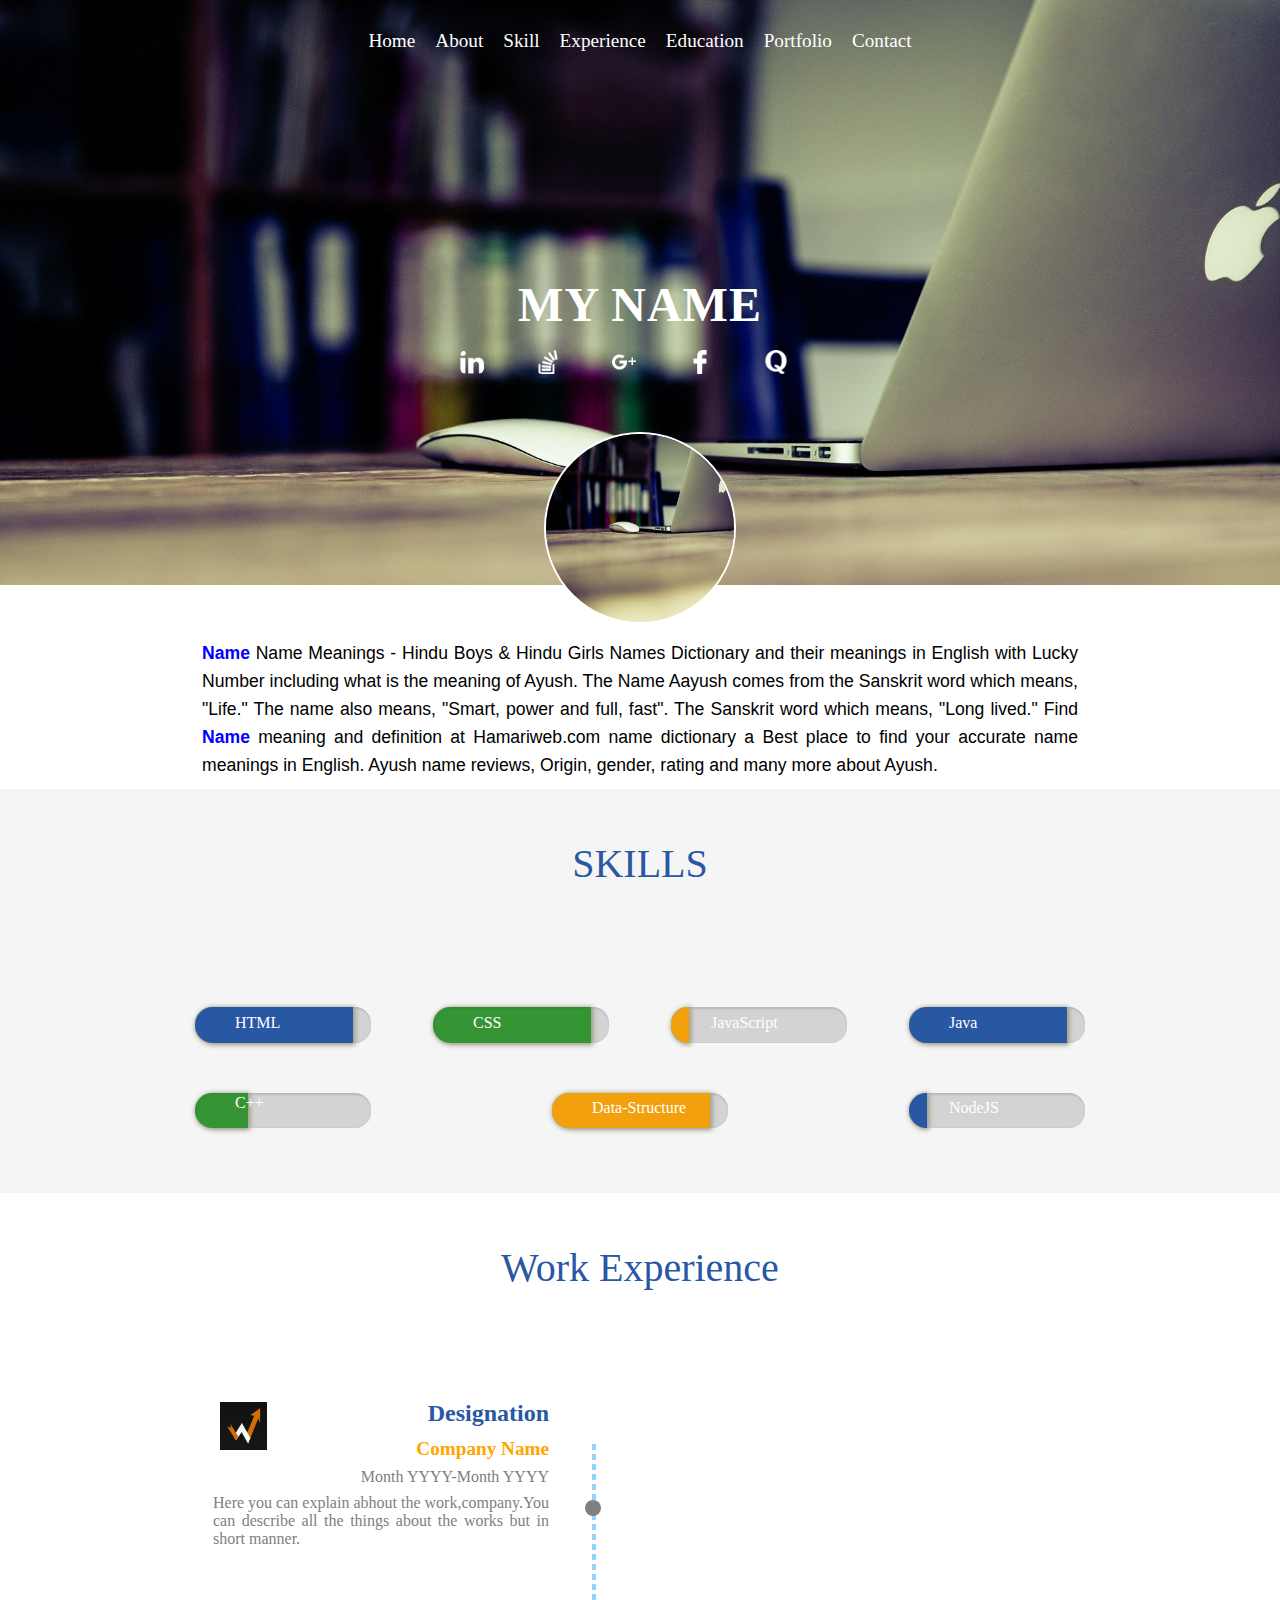
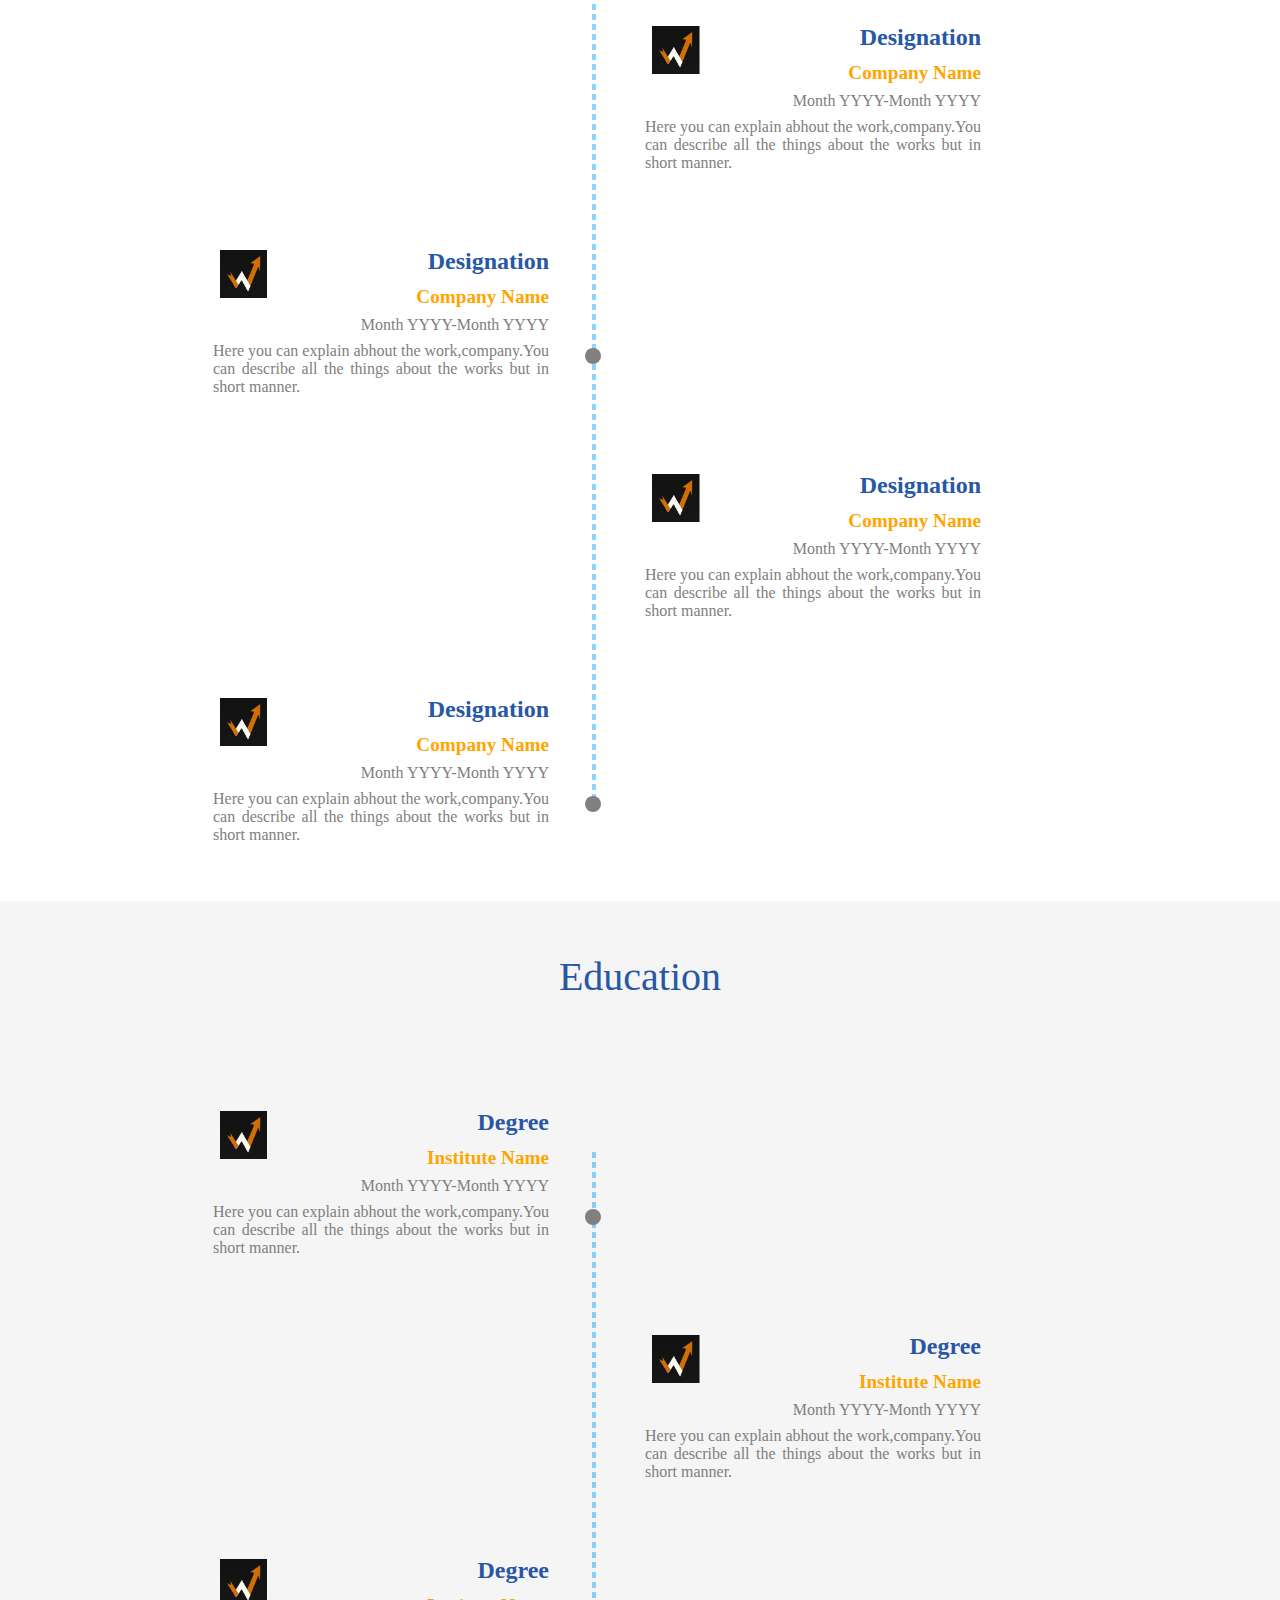
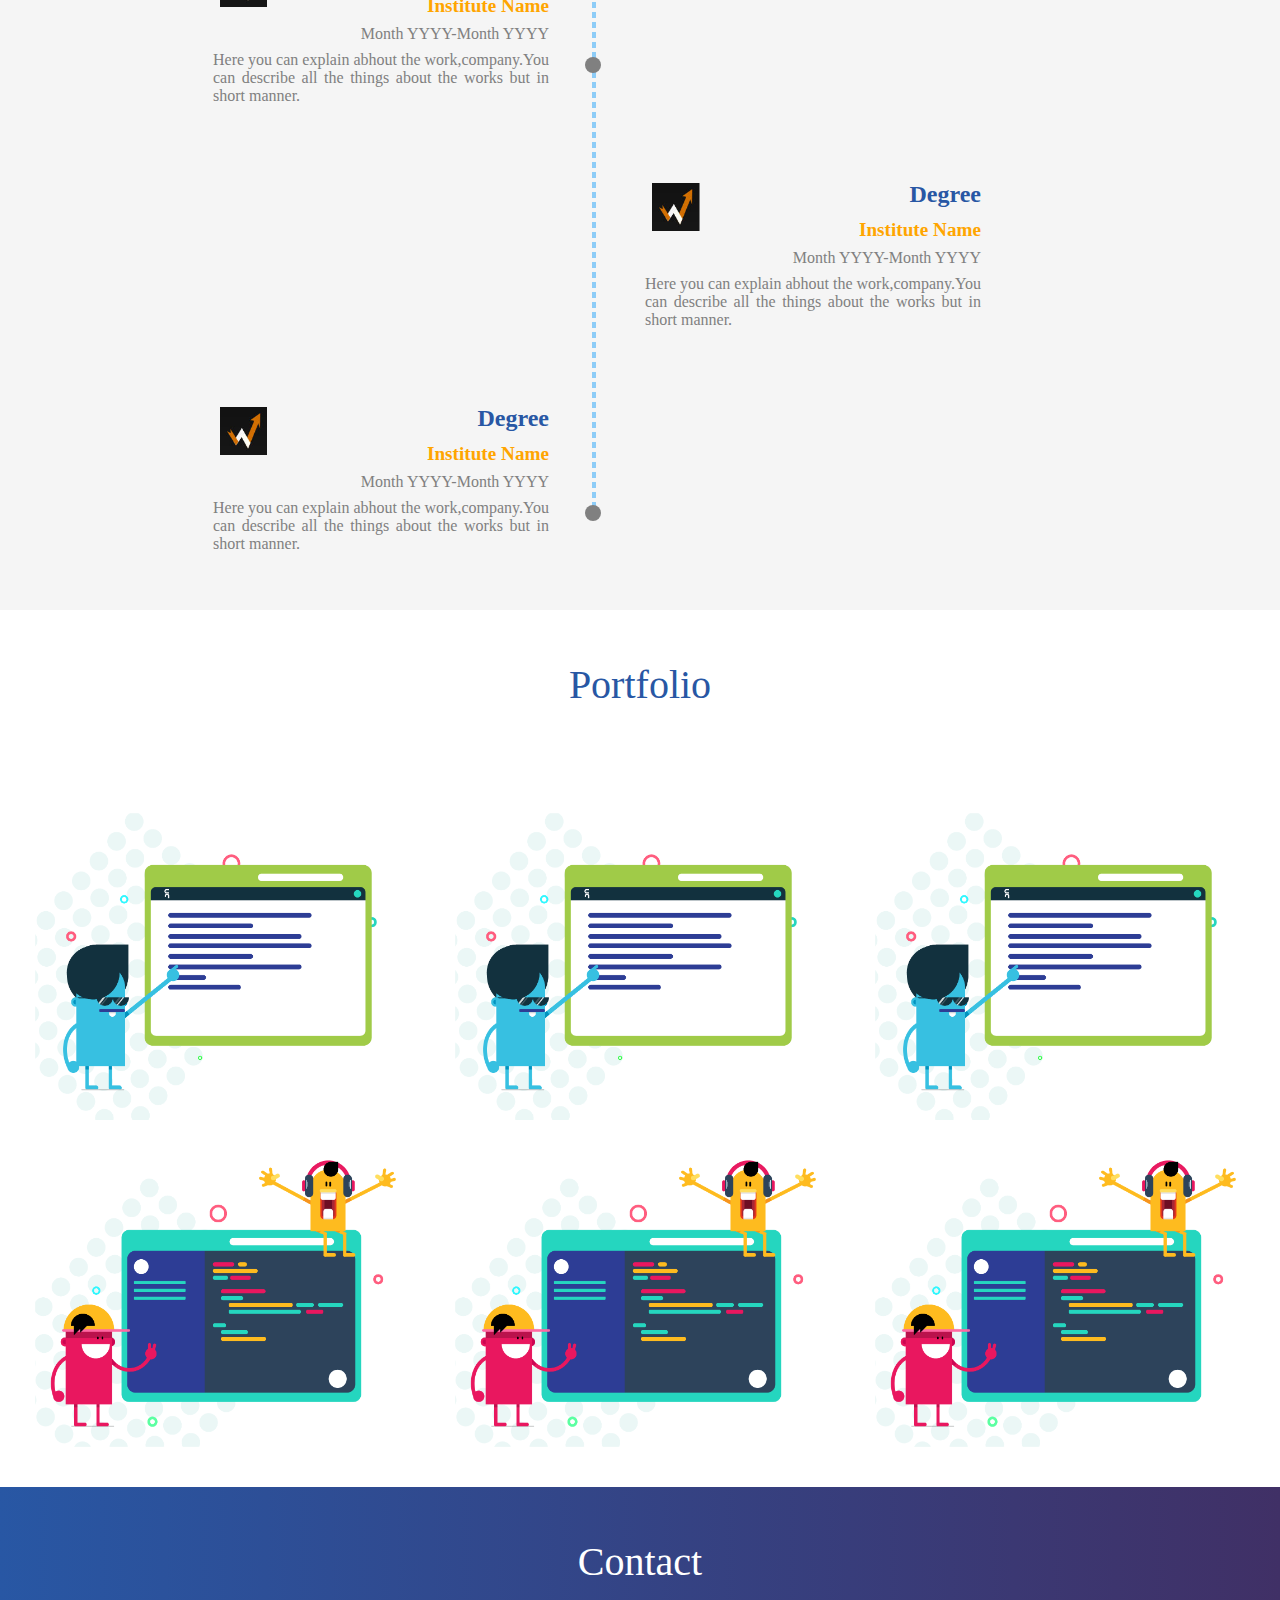
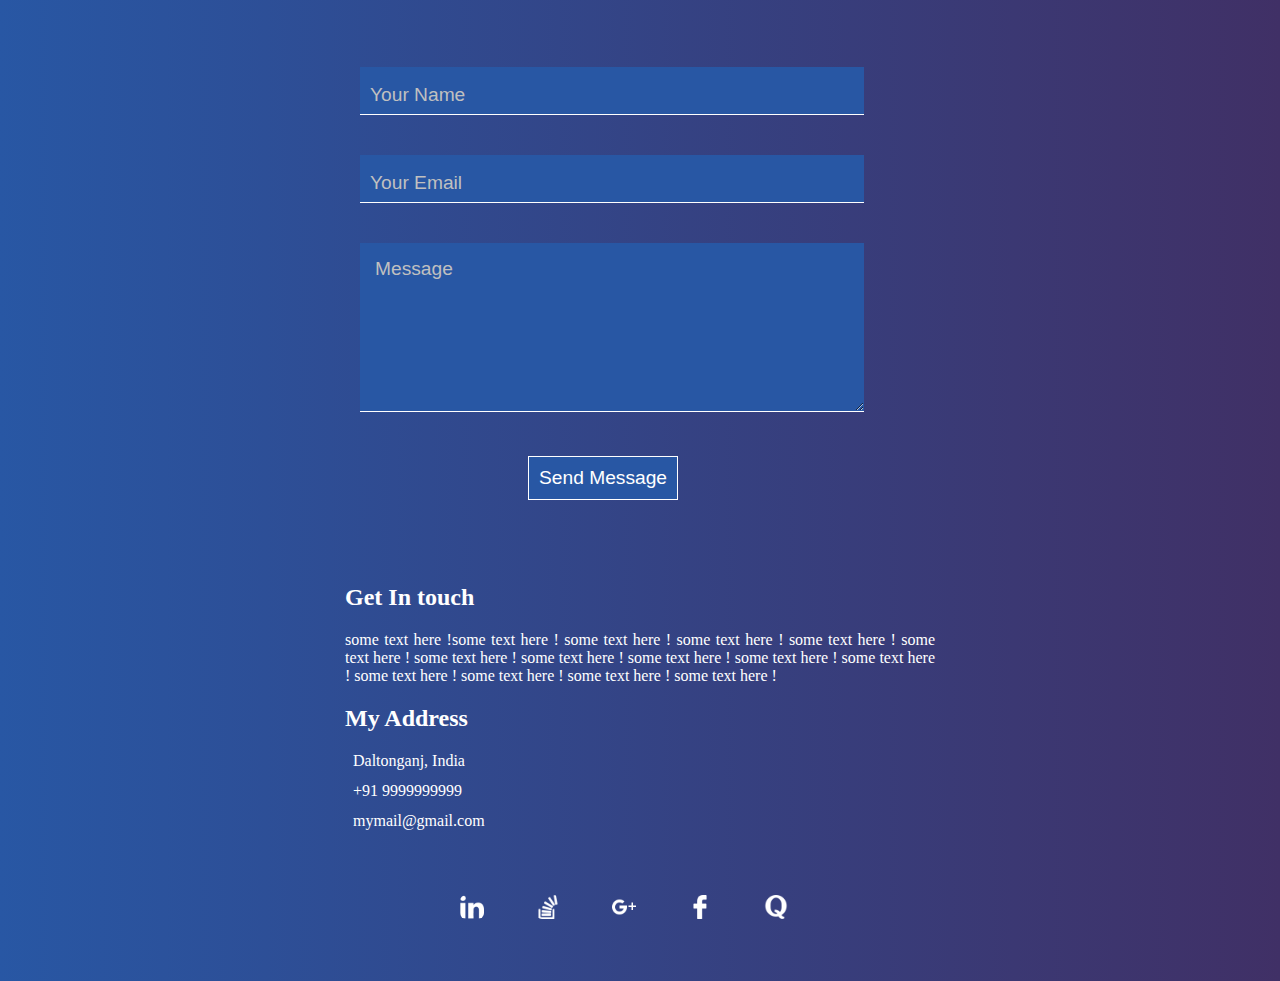
<file: index.html>
<!DOCTYPE html>
<html>
<head>
	<title>Resume</title>
	<meta name="viewport" content="width=device-width, initial-scale=1.0">
	<link rel="stylesheet" type="text/css" href="style.css">
	<link rel="stylesheet" href="https://use.fontawesome.com/releases/v5.5.0/css/all.css" integrity="sha384-B4dIYHKNBt8Bc12p+WXckhzcICo0wtJAoU8YZTY5qE0Id1GSseTk6S+L3BlXeVIU" crossorigin="anonymous">
</head>
<body>
		<header id="body-header">
			<nav id="nav-header">
				<ul class="horizontal-list text-center">
					<li><a href="#">Home</a></li>
					<li><a href="#about">About</a></li>
					<li><a href="#skill">Skill</a></li>
					<li><a href="#experience">Experience</a></li>
					<li><a href="#education">Education</a></li>
					<li><a href="#portfolio">Portfolio</a></li>
					<li><a href="#contact">Contact</a></li>
				</ul>
			</nav>
			<div id="name-social">
			<div id="my-name"><h1>MY NAME</h1></div>
			<div class="social">
				<ul class="horizontal-list text-center">
				<li><a href="#" target="_blank"><img src="linkedin-logo.png" title="linkedin"></a></li>
				<li><a href="#" target="_blank"><img src="stackoverflow-logo.png"></a></li>
				<li><a href="#" target="_blank"><img src="google-plus-logo.png"></a></li>
				<li><a href="#" target="_blank"><img src="facebook-logo.png"></a></li>
				<li><a href="#" target="_blank"><img src="quora-logo.png"></a></li>
			</ul>
			</div>
		</div>
		</header>
		<main>
			<section id="about">
					<div id="pic">
						<img src="office-581131_1920.jpg">
					</div>
					<p id="para"><span class="bullet">Name</span> Name Meanings - Hindu Boys & Hindu Girls Names Dictionary and their meanings in English with Lucky Number including what is the meaning of Ayush. The Name Aayush comes from the Sanskrit word which means, "Life." The name also means, "Smart, power and full, fast". The Sanskrit word which means, "Long lived." Find <span class="bullet">Name</span> meaning and definition at Hamariweb.com name dictionary a Best place to find your accurate name meanings in English. Ayush name reviews, Origin, gender, rating and many more about Ayush.</p>
			</section>
			<section id="skill">
				<h1 class="section-heading mb75px">
					<span><i class="fas fa-chalkboard-teacher"></i></span><span>SKILLS</span>
				</h1>
				<div id="skill-display">
					<div class="skill-progress">
						<div class="skill-clor-blue" id="html"><span>HTML</span></div>
					</div>
					<div class="skill-progress">
						<div class="skill-clor-green" id="css"><span>CSS</span></div>
					</div>
					<div class="skill-progress">
						<div class="skill-clor-orange" id="java-script"><span>JavaScript</span></div>
					</div>
					<div class="skill-progress">
						<div class="skill-clor-blue" id="java"><span>Java</span></div>
					</div>
					<div class="skill-progress">	
						<div class="skill-clor-green" id="C"><span>C++</span></div>
					</div>
					<div class="skill-progress ds">
						<div class="skill-clor-orange" id="ds"><span>Data-Structure</span></div>
					</div>
					<div class="skill-progress">
						<div class="skill-clor-blue" id="node-js"><span>NodeJS</span></div>
					</div>

				</div>
			</section>
			
			<section id="work-experience">
				<h1 class="section-heading mb75px"><span><i class="fas fa-briefcase"></i></i></span><span>Work Experience</span></h1>
				<div id="experience">
					<div class="experience-box">
						<div class="experience-heading">
							<h3 class="designation">Designation</h3>
							<h3 class="company-name">Company Name</h3>
							<p>Month YYYY-Month YYYY</p>
						</div>
						<div>
							<p class="experience-details">Here you can explain abhout the work,company.You can describe
								all the things about the works but in short manner.
							</p>
						</div>
					</div>
					<div class="experience-box">
						<div class="experience-heading">
							<h3 class="designation">Designation</h3>
							<h3 class="company-name">Company Name</h3>
							<p>Month YYYY-Month YYYY</p>
						</div>
						<div>
							<p class="experience-details">Here you can explain abhout the work,company.You can describe
								all the things about the works but in short manner.
							</p>
						</div>
					</div>
					<div class="experience-box">
						<div class="experience-heading">
							<h3 class="designation">Designation</h3>
							<h3 class="company-name">Company Name</h3>
							<p>Month YYYY-Month YYYY</p>
						</div>
						<div>
							<p class="experience-details">Here you can explain abhout the work,company.You can describe
								all the things about the works but in short manner.
							</p>
						</div>
					</div>
				<div class="experience-box">
						<div class="experience-heading">
							<h3 class="designation">Designation</h3>
							<h3 class="company-name">Company Name</h3>
							<p>Month YYYY-Month YYYY</p>
						</div>
						<div>
							<p class="experience-details">Here you can explain abhout the work,company.You can describe
								all the things about the works but in short manner.
							</p>
						</div>
					</div>
					<div class="experience-box">
						<div class="experience-heading">
							<h3 class="designation">Designation</h3>
							<h3 class="company-name">Company Name</h3>
							<p>Month YYYY-Month YYYY</p>
						</div>
						<div>
							<p  class="experience-details">Here you can explain abhout the work,company.You can describe
								all the things about the works but in short manner.
							</p>
						</div>
					</div>
					<div id="divider">
						<div id="traveller">
							<i class="fas fa-plane"></i>
						</div>
					</div>
				</div>
			</section>


			<section id="education-section">
				<h1 class="section-heading mb75px"><span><i class="fas fa-graduation-cap"></i></span><span>Education</span></h1>
				<div id="education">
					<div class="education-box">
						<div class="education-heading">
							<h3 class="degree">Degree</h3>
							<h3 class="institute-name">Institute Name</h3>
							<p>Month YYYY-Month YYYY</p>
						</div>
						<div>
							<p class="education-detail">Here you can explain abhout the work,company.You can describe
								all the things about the works but in short manner.
							</p>
						</div>
					</div>
					<div class="education-box">
						<div class="education-heading">
							<h3 class="degree">Degree</h3>
							<h3 class="institute-name">Institute Name</h3>
							<p>Month YYYY-Month YYYY</p>
						</div>
						<div>
							<p class="education-detail">Here you can explain abhout the work,company.You can describe
								all the things about the works but in short manner.
							</p>
						</div>
					</div>
					<div class="education-box">
						<div class="education-heading">
							<h3 class="degree">Degree</h3>
							<h3 class="institute-name">Institute Name</h3>
							<p>Month YYYY-Month YYYY</p>
						</div>
						<div>
							<p class="education-detail">Here you can explain abhout the work,company.You can describe
								all the things about the works but in short manner.
							</p>
						</div>
					</div>
				<div class="education-box">
						<div class="education-heading">
							<h3 class="degree">Degree</h3>
							<h3 class="institute-name">Institute Name</h3>
							<p>Month YYYY-Month YYYY</p>
						</div>
						<div>
							<p class="education-detail">Here you can explain abhout the work,company.You can describe
								all the things about the works but in short manner.
							</p>
						</div>
					</div>
					<div class="education-box">
						<div class="education-heading">
							<h3 class="degree">Degree</h3>
							<h3 class="institute-name">Institute Name</h3>
							<p>Month YYYY-Month YYYY</p>
						</div>
						<div>
							<p class="education-detail">Here you can explain abhout the work,company.You can describe
								all the things about the works but in short manner.
							</p>
						</div>
					</div>
					<div id="divider-edu">
						<div id="traveller-edu">
							<i class="fas fa-car-side"></i>
						</div>
					</div>
				</div>
			</section>
			<section id="portfolio">
				<h1 class="section-heading mb75px"><span><i class="fas fa-align-justify"></i></span><span>Portfolio</span></h1>
				<div id="portfolio-display">
					<div class="portfolio-display-image">
						<a href="index1.html">
						<img src="portfolio-image1.png">
						<div class="portfolio-details">
							<p>Project1 is registration form which is responsive fully and using HMTL and CSS</p>
						</div>
						</a>
					</div>
					<div class="portfolio-display-image">
						<img src="portfolio-image1.png">
						<div class="portfolio-details">
							<p>Project2 is about how to make resume.It is used by flex and its amazing</p>
						</div>
					</div>
					<div class="portfolio-display-image">
						<img src="portfolio-image1.png">
						<div class="portfolio-details">
							<p>Project3 it's my own website .It is learning platform in which user can see the how to make project</p>
						</div>
					</div>
					<div class="portfolio-display-image">
						<img src="portfolio-image2.png">
						<div class="portfolio-details">
							<p>Project4 it's all about all blog page.its a demo project in whic user can learn it</p>
						</div>
					</div>
					<div class="portfolio-display-image">
						<img src="portfolio-image2.png">
						<div class="portfolio-details">
							<p>Project5 it's all about shopping cart.It is a famous project all one to want to make it.</p>
						</div>
					</div>
					<div class="portfolio-display-image">
						<img src="portfolio-image2.png">
						<div class="portfolio-details">
							<p>Project6 it is link of calculator project.It is useful project and its a basic project.it is userful for begineer.</p>
						</div>
					</div>
				</div>
			</section>

			<section id="contact">
						<h1 class="section-heading mb50px"><span><i class="fas fa-id-card"></i></i></span><span>Contact</span></h1>
						<div id="contact-display">
							<div class="contact-content">
								<form method="post">
									<input type="text" name="name" placeholder="Your Name" required>
									<input type="email" name="email-id" placeholder="Your Email" required>
									<!-- <input type="text" name="message" placeholder="Message" required> -->
									<textarea type="text" name="message" placeholder="Message"  rows="4" cols="67"></textarea>
									<button>Send Message</button>
								</form>
							</div>
							<div class="contact-content location">
								<h2>Get In touch</h2>
								<p>some text here !some text here
								 ! some text here ! some text here !
									some text here ! some text here ! some text here ! some text here !
									some text here ! some text here ! some text here ! some text here !
									some text here ! some text here ! some text here !
								</p>
								<h2>My Address</h2>
								<div>
								<span><i class="fas fa-map-marker-alt"></i></span><span>Daltonganj, India</span></div>
								<div><span><i class="fas fa-mobile-alt"></i></span><span>+91 9999999999</span></div>
								<div><span><i class="far fa-envelope"></i></span><span>mymail@gmail.com</span></div>
							</div>
						</div>
						<div class="social">
				<ul class="horizontal-list text-center">
				<li><a href="#" target="_blank"><img src="linkedin-logo.png" title="linkedin"></a></li>
				<li><a href="#" target="_blank"><img src="stackoverflow-logo.png"></a></li>
				<li><a href="#" target="_blank"><img src="google-plus-logo.png"></a></li>
				<li><a href="#" target="_blank"><img src="facebook-logo.png"></a></li>
				<li><a href="#" target="_blank"><img src="quora-logo.png"></a></li>
			</ul>
			</div>
			</section>
		</main>
</body>
</html>
</file>
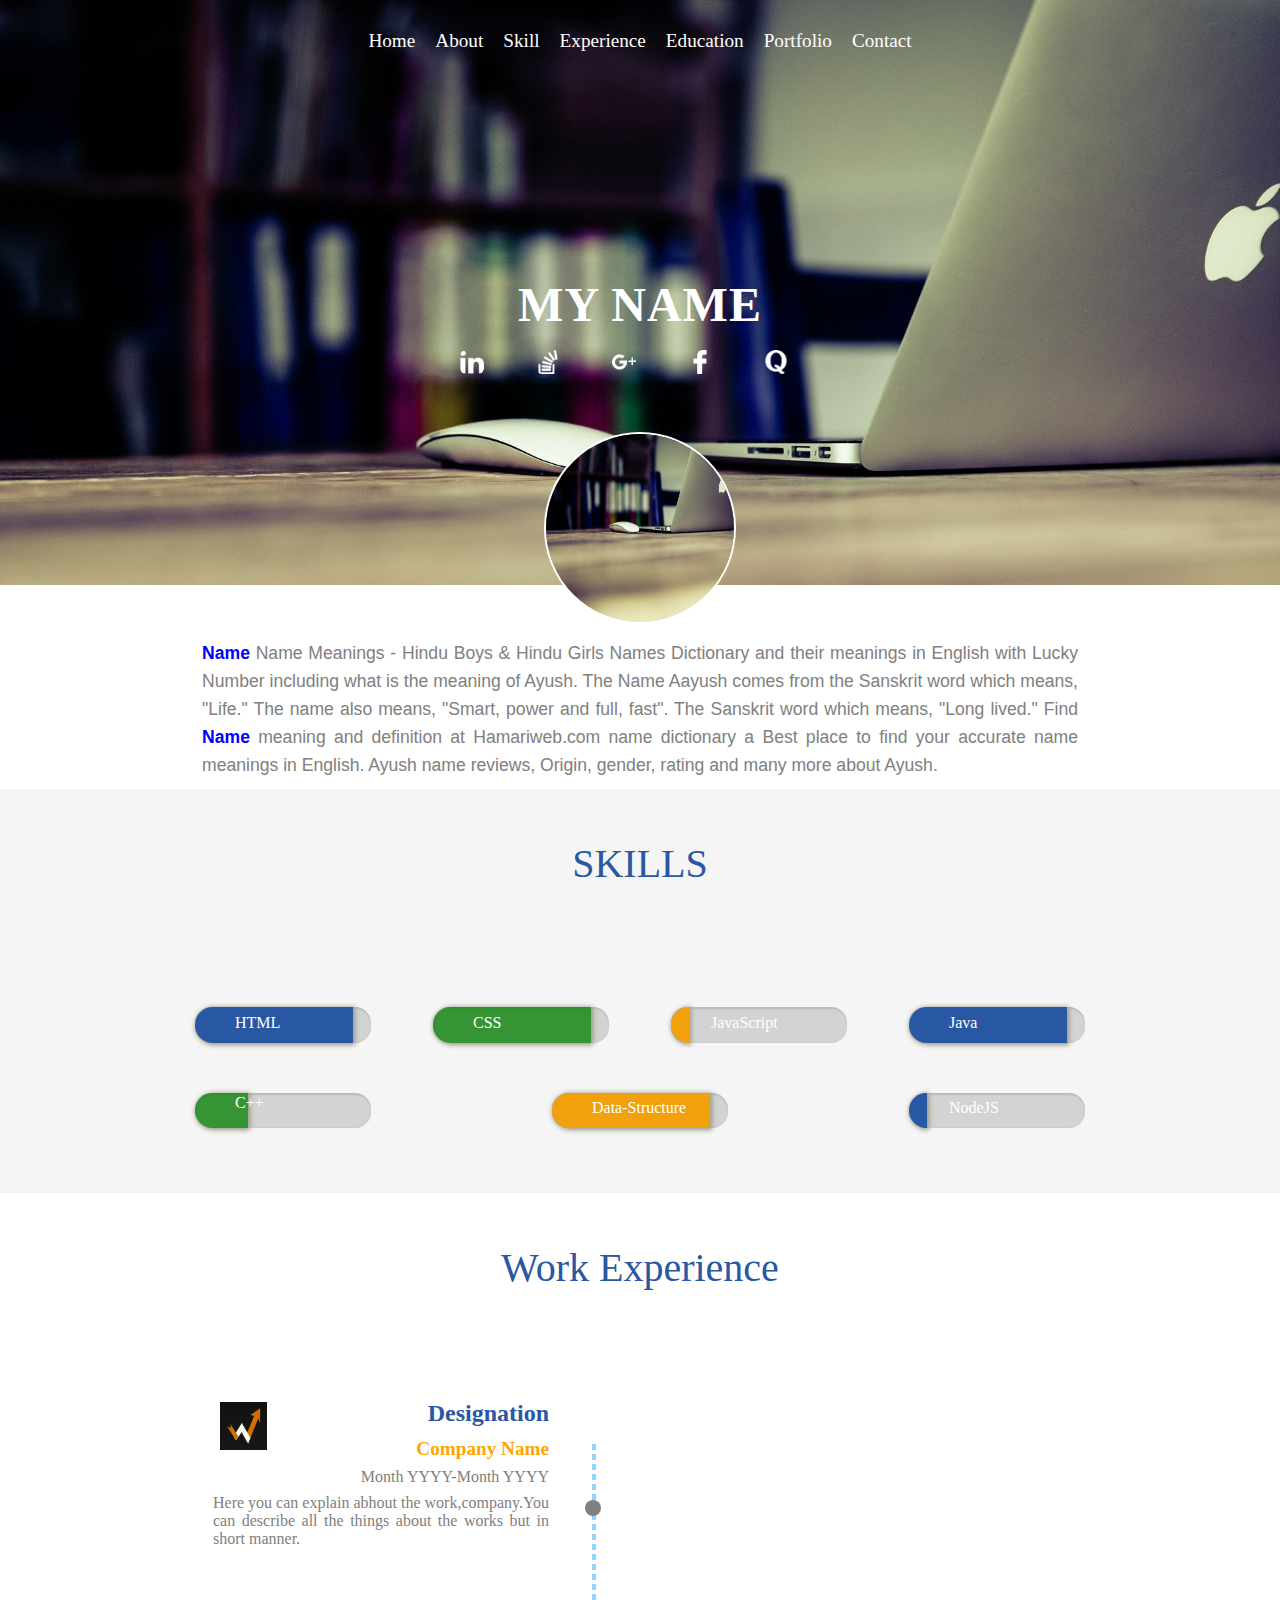
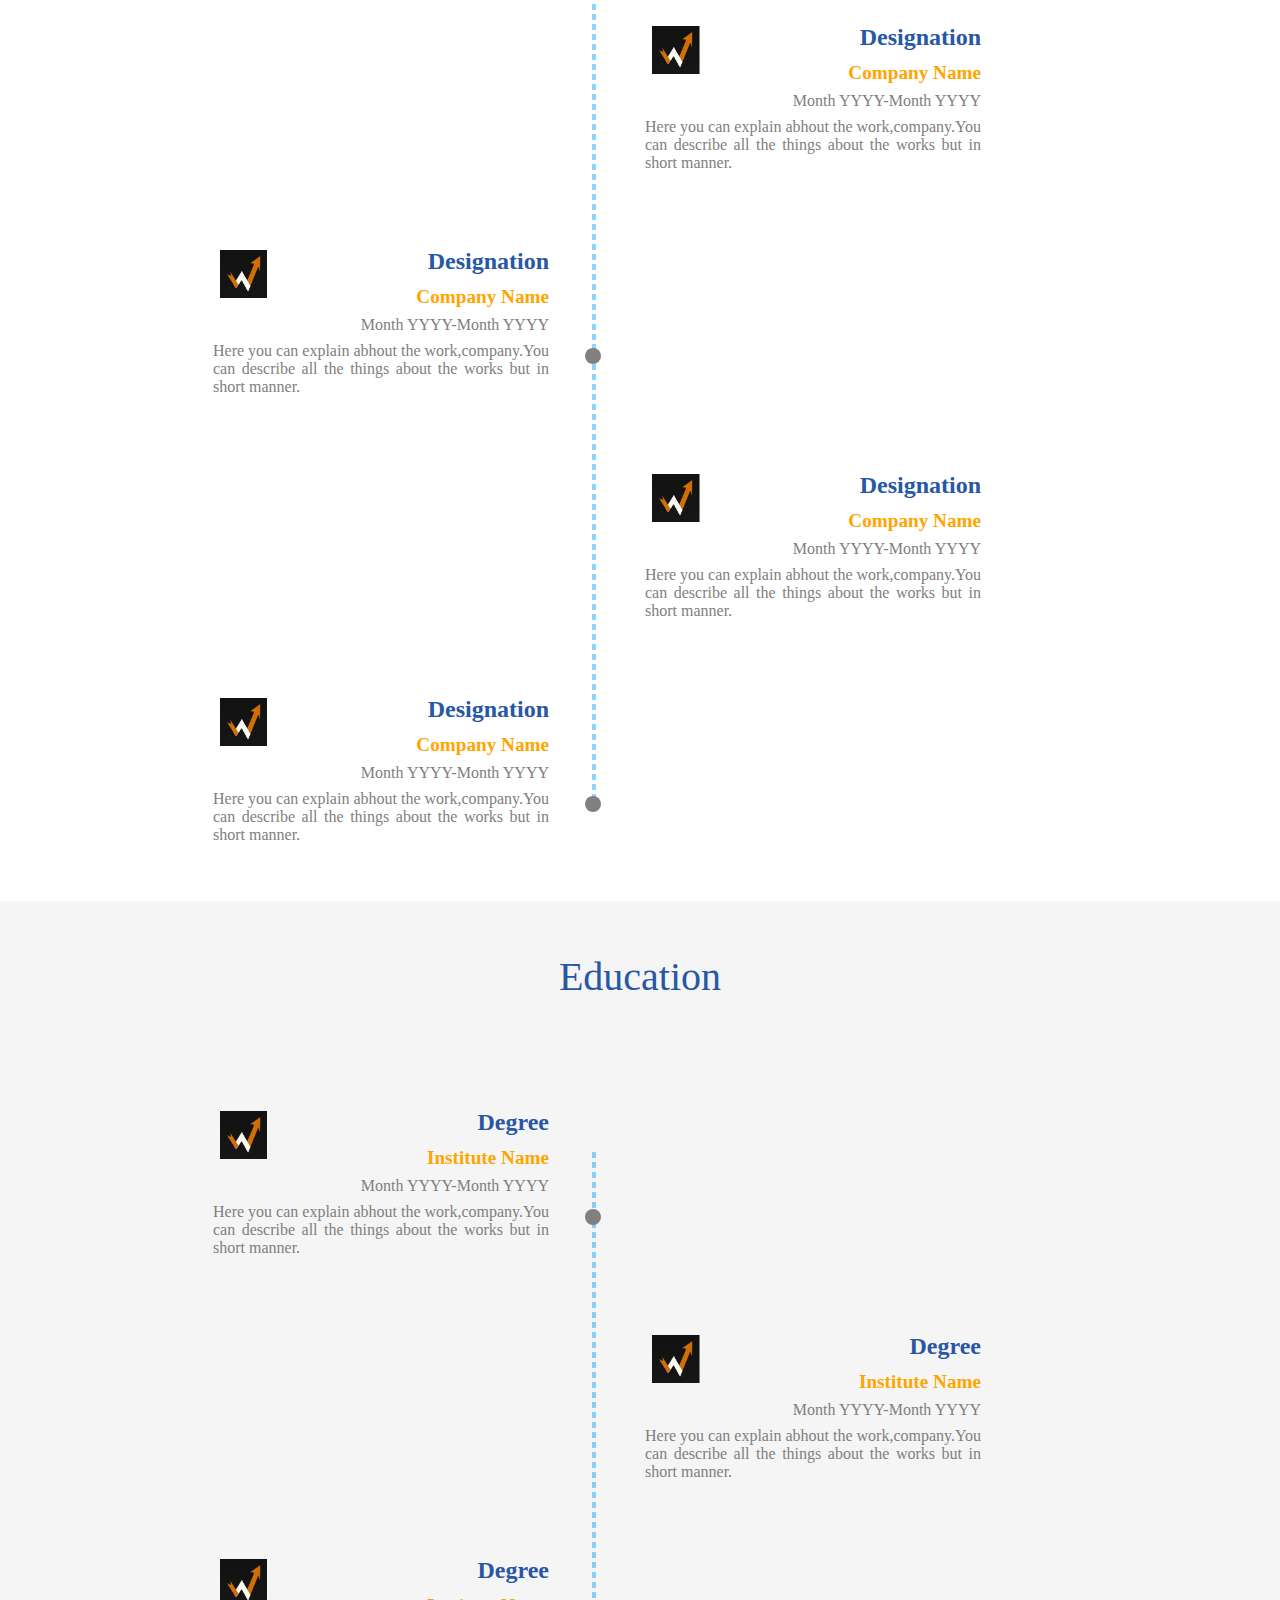
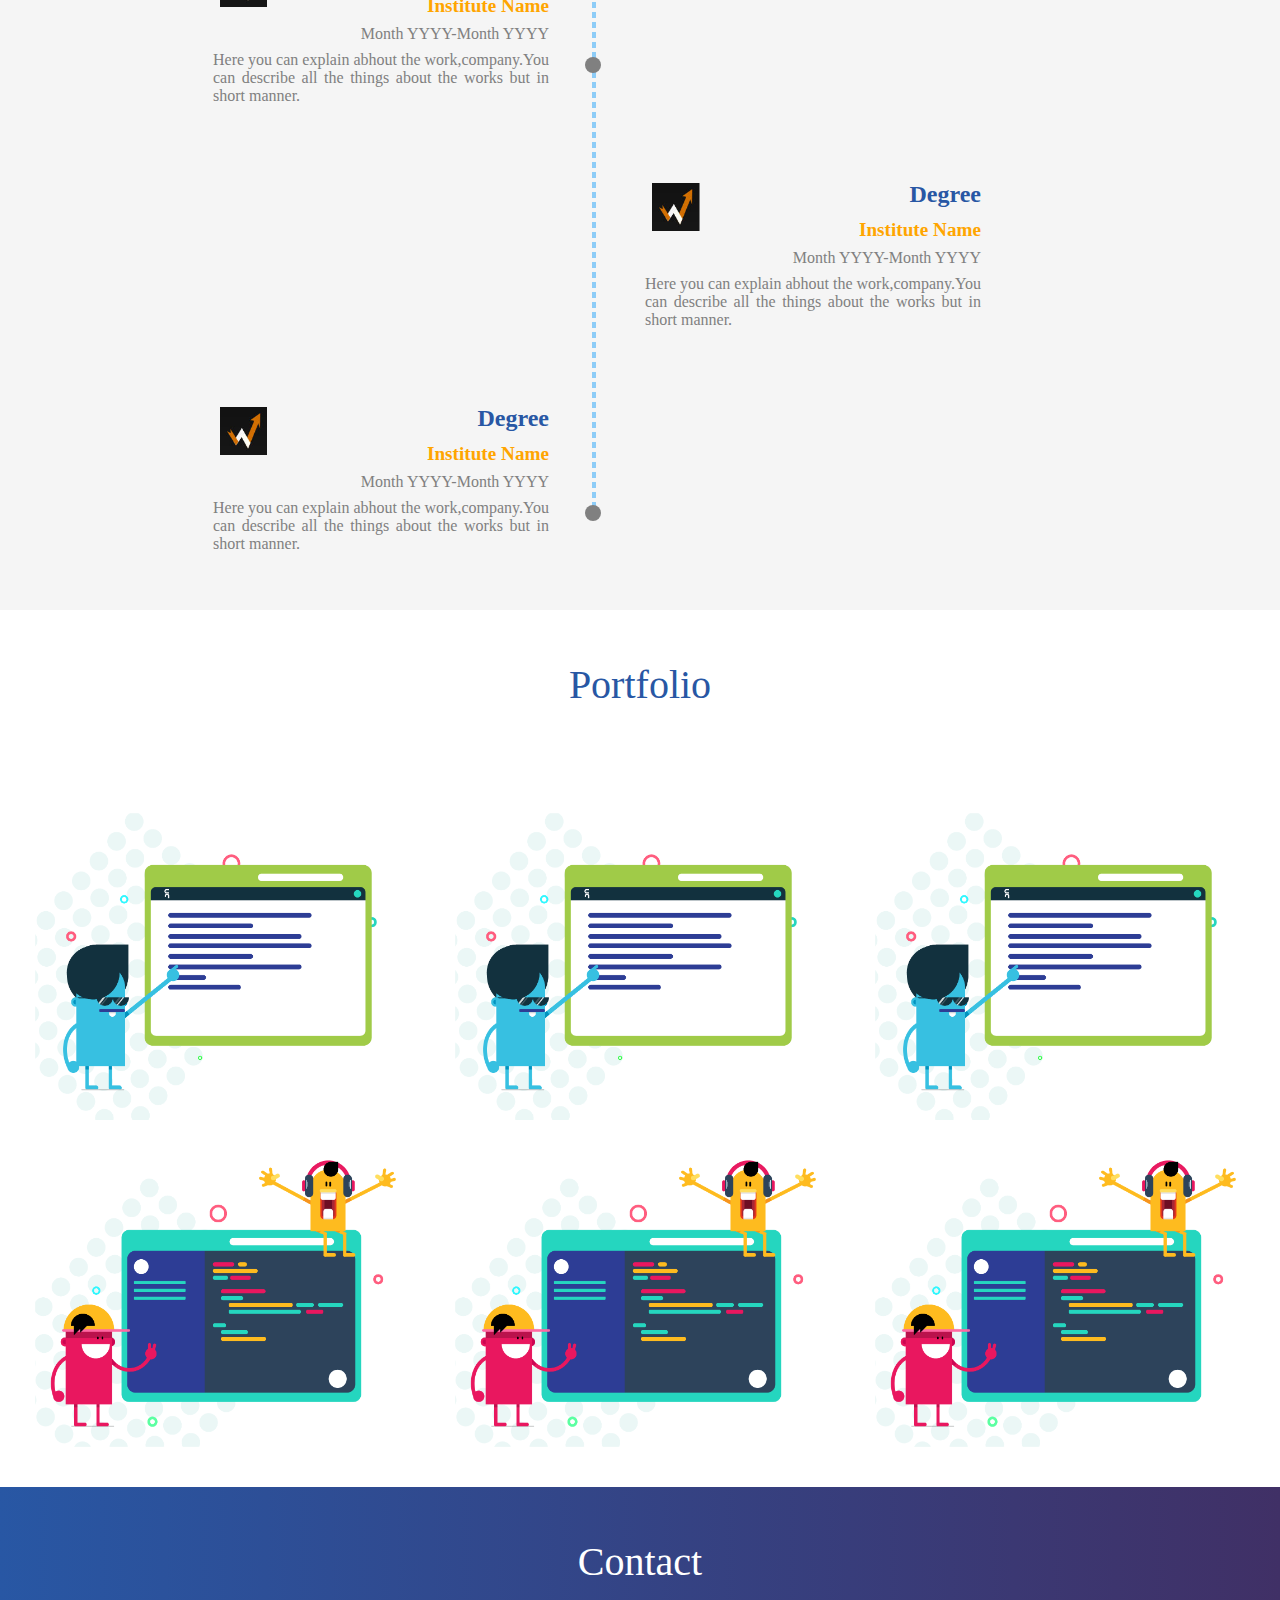
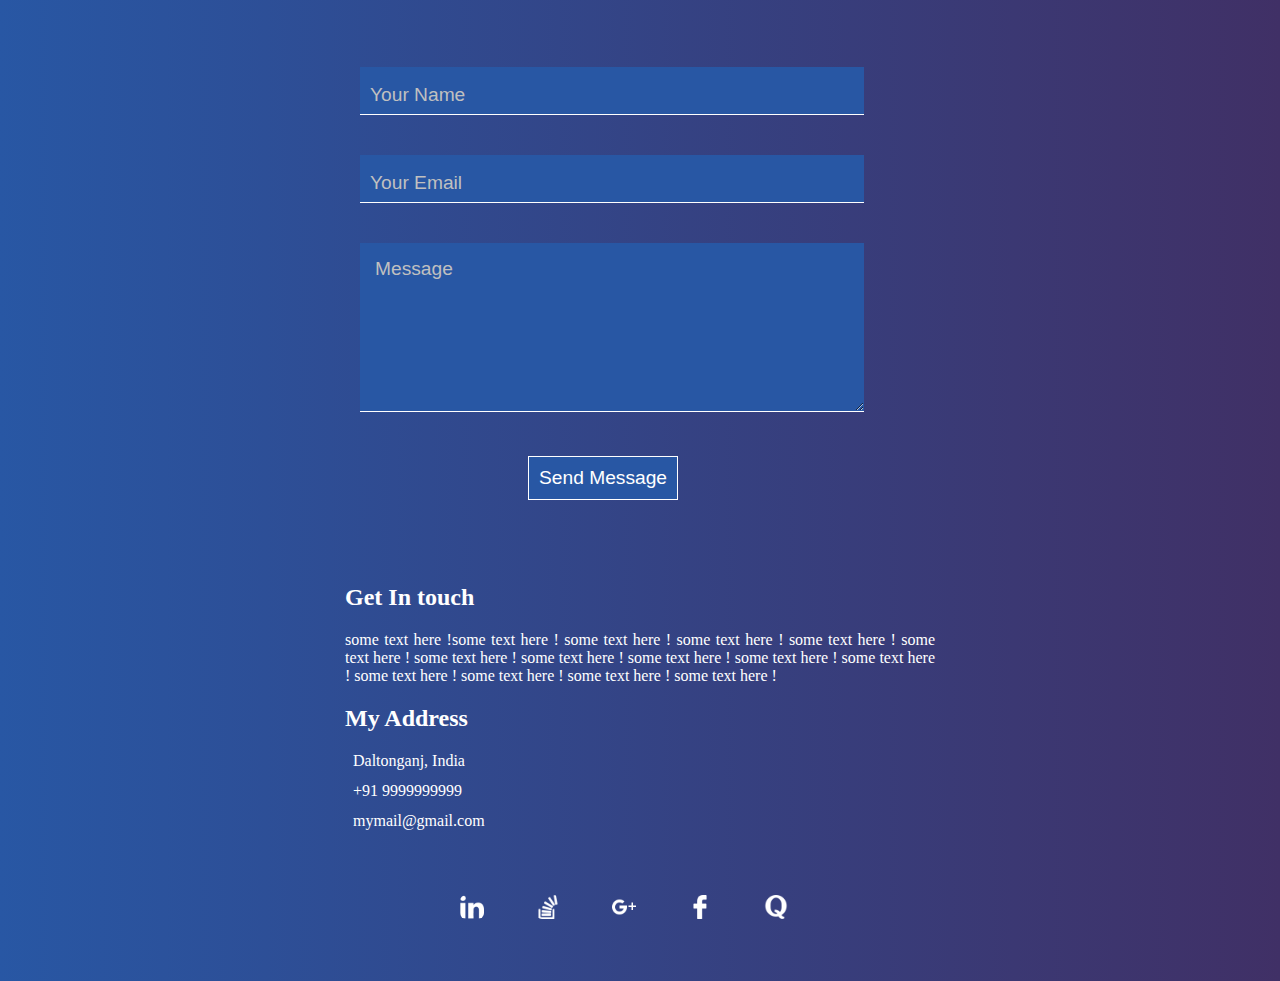
<file: Public/index.html>
<!DOCTYPE html>
<html>
<head>
	<title>Resume</title>
	<meta name="viewport" content="width=device-width, initial-scale=1.0">
	<link rel="stylesheet" type="text/css" href="style.css">
	<link rel="stylesheet" href="https://use.fontawesome.com/releases/v5.5.0/css/all.css" integrity="sha384-B4dIYHKNBt8Bc12p+WXckhzcICo0wtJAoU8YZTY5qE0Id1GSseTk6S+L3BlXeVIU" crossorigin="anonymous">
</head>
<body>
		<header id="body-header">
			<nav id="nav-header">
				<ul class="horizontal-list text-center">
					<li><a href="#">Home</a></li>
					<li><a href="#about">About</a></li>
					<li><a href="#skill">Skill</a></li>
					<li><a href="#experience">Experience</a></li>
					<li><a href="#education">Education</a></li>
					<li><a href="#portfolio">Portfolio</a></li>
					<li><a href="#contact">Contact</a></li>
				</ul>
			</nav>
			<div id="name-social">
			<div id="my-name"><h1>MY NAME</h1></div>
			<div class="social">
				<ul class="horizontal-list text-center">
				<li><a href="#" target="_blank"><img src="linkedin-logo.png" title="linkedin"></a></li>
				<li><a href="#" target="_blank"><img src="stackoverflow-logo.png"></a></li>
				<li><a href="#" target="_blank"><img src="google-plus-logo.png"></a></li>
				<li><a href="#" target="_blank"><img src="facebook-logo.png"></a></li>
				<li><a href="#" target="_blank"><img src="quora-logo.png"></a></li>
			</ul>
			</div>
		</div>
		</header>
		<main>
			<section id="about">
					<div id="pic">
						<img src="office-581131_1920.jpg">
					</div>
					<p id="para"><span class="bullet">Name</span> Name Meanings - Hindu Boys & Hindu Girls Names Dictionary and their meanings in English with Lucky Number including what is the meaning of Ayush. The Name Aayush comes from the Sanskrit word which means, "Life." The name also means, "Smart, power and full, fast". The Sanskrit word which means, "Long lived." Find <span class="bullet">Name</span> meaning and definition at Hamariweb.com name dictionary a Best place to find your accurate name meanings in English. Ayush name reviews, Origin, gender, rating and many more about Ayush.</p>
			</section>
			<section id="skill">
				<h1 class="section-heading mb75px">
					<span><i class="fas fa-chalkboard-teacher"></i></span><span>SKILLS</span>
				</h1>
				<div id="skill-display">
					<div class="skill-progress">
						<div class="skill-clor-blue" id="html"><span>HTML</span></div>
					</div>
					<div class="skill-progress">
						<div class="skill-clor-green" id="css"><span>CSS</span></div>
					</div>
					<div class="skill-progress">
						<div class="skill-clor-orange" id="java-script"><span>JavaScript</span></div>
					</div>
					<div class="skill-progress">
						<div class="skill-clor-blue" id="java"><span>Java</span></div>
					</div>
					<div class="skill-progress">	
						<div class="skill-clor-green" id="C"><span>C++</span></div>
					</div>
					<div class="skill-progress ds">
						<div class="skill-clor-orange" id="ds"><span>Data-Structure</span></div>
					</div>
					<div class="skill-progress">
						<div class="skill-clor-blue" id="node-js"><span>NodeJS</span></div>
					</div>

				</div>
			</section>
			
			<section id="work-experience">
				<h1 class="section-heading mb75px"><span><i class="fas fa-briefcase"></i></i></span><span>Work Experience</span></h1>
				<div id="experience">
					<div class="experience-box">
						<div class="experience-heading">
							<h3 class="designation">Designation</h3>
							<h3 class="company-name">Company Name</h3>
							<p>Month YYYY-Month YYYY</p>
						</div>
						<div>
							<p class="experience-details">Here you can explain abhout the work,company.You can describe
								all the things about the works but in short manner.
							</p>
						</div>
					</div>
					<div class="experience-box">
						<div class="experience-heading">
							<h3 class="designation">Designation</h3>
							<h3 class="company-name">Company Name</h3>
							<p>Month YYYY-Month YYYY</p>
						</div>
						<div>
							<p class="experience-details">Here you can explain abhout the work,company.You can describe
								all the things about the works but in short manner.
							</p>
						</div>
					</div>
					<div class="experience-box">
						<div class="experience-heading">
							<h3 class="designation">Designation</h3>
							<h3 class="company-name">Company Name</h3>
							<p>Month YYYY-Month YYYY</p>
						</div>
						<div>
							<p class="experience-details">Here you can explain abhout the work,company.You can describe
								all the things about the works but in short manner.
							</p>
						</div>
					</div>
				<div class="experience-box">
						<div class="experience-heading">
							<h3 class="designation">Designation</h3>
							<h3 class="company-name">Company Name</h3>
							<p>Month YYYY-Month YYYY</p>
						</div>
						<div>
							<p class="experience-details">Here you can explain abhout the work,company.You can describe
								all the things about the works but in short manner.
							</p>
						</div>
					</div>
					<div class="experience-box">
						<div class="experience-heading">
							<h3 class="designation">Designation</h3>
							<h3 class="company-name">Company Name</h3>
							<p>Month YYYY-Month YYYY</p>
						</div>
						<div>
							<p  class="experience-details">Here you can explain abhout the work,company.You can describe
								all the things about the works but in short manner.
							</p>
						</div>
					</div>
					<div id="divider">
						<div id="traveller">
							<i class="fas fa-plane"></i>
						</div>
					</div>
				</div>
			</section>


			<section id="education-section">
				<h1 class="section-heading mb75px"><span><i class="fas fa-graduation-cap"></i></span><span>Education</span></h1>
				<div id="education">
					<div class="education-box">
						<div class="education-heading">
							<h3 class="degree">Degree</h3>
							<h3 class="institute-name">Institute Name</h3>
							<p>Month YYYY-Month YYYY</p>
						</div>
						<div>
							<p class="education-detail">Here you can explain abhout the work,company.You can describe
								all the things about the works but in short manner.
							</p>
						</div>
					</div>
					<div class="education-box">
						<div class="education-heading">
							<h3 class="degree">Degree</h3>
							<h3 class="institute-name">Institute Name</h3>
							<p>Month YYYY-Month YYYY</p>
						</div>
						<div>
							<p class="education-detail">Here you can explain abhout the work,company.You can describe
								all the things about the works but in short manner.
							</p>
						</div>
					</div>
					<div class="education-box">
						<div class="education-heading">
							<h3 class="degree">Degree</h3>
							<h3 class="institute-name">Institute Name</h3>
							<p>Month YYYY-Month YYYY</p>
						</div>
						<div>
							<p class="education-detail">Here you can explain abhout the work,company.You can describe
								all the things about the works but in short manner.
							</p>
						</div>
					</div>
				<div class="education-box">
						<div class="education-heading">
							<h3 class="degree">Degree</h3>
							<h3 class="institute-name">Institute Name</h3>
							<p>Month YYYY-Month YYYY</p>
						</div>
						<div>
							<p class="education-detail">Here you can explain abhout the work,company.You can describe
								all the things about the works but in short manner.
							</p>
						</div>
					</div>
					<div class="education-box">
						<div class="education-heading">
							<h3 class="degree">Degree</h3>
							<h3 class="institute-name">Institute Name</h3>
							<p>Month YYYY-Month YYYY</p>
						</div>
						<div>
							<p class="education-detail">Here you can explain abhout the work,company.You can describe
								all the things about the works but in short manner.
							</p>
						</div>
					</div>
					<div id="divider-edu">
						<div id="traveller-edu">
							<i class="fas fa-car-side"></i>
						</div>
					</div>
				</div>
			</section>
			<section id="portfolio">
				<h1 class="section-heading mb75px"><span><i class="fas fa-align-justify"></i></span><span>Portfolio</span></h1>
				<div id="portfolio-display">
					<div class="portfolio-display-image">
						<a href="test-1.html">
						<img src="portfolio-image1.png">
						<div class="portfolio-details">
							<p>Project1 is registration form.in this i used only br mode</p>
						</div>
						</a>
					</div>
					<div class="portfolio-display-image">
						<img src="portfolio-image1.png">
						<div class="portfolio-details">
							<p>Project2 is about how to make resume.It is used by flex and its amazing</p>
						</div>
					</div>
					<div class="portfolio-display-image">
						<img src="portfolio-image1.png">
						<div class="portfolio-details">
							<p>Project3 it's my own website .It is learning platform in which user can see the how to make project</p>
						</div>
					</div>
					<div class="portfolio-display-image">
						<img src="portfolio-image2.png">
						<div class="portfolio-details">
							<p>Project4 it's all about all blog page.its a demo project in whic user can learn it</p>
						</div>
					</div>
					<div class="portfolio-display-image">
						<img src="portfolio-image2.png">
						<div class="portfolio-details">
							<p>Project5 it's all about shopping cart.It is a famous project all one to want to make it.</p>
						</div>
					</div>
					<div class="portfolio-display-image">
						<img src="portfolio-image2.png">
						<div class="portfolio-details">
							<p>Project6 it is link of calculator project.It is useful project and its a basic project.it is userful for begineer.</p>
						</div>
					</div>
				</div>
			</section>

			<section id="contact">
						<h1 class="section-heading mb50px"><span><i class="fas fa-id-card"></i></i></span><span>Contact</span></h1>
						<div id="contact-display">
							<div class="contact-content">
								<form method="post">
									<input type="text" name="name" placeholder="Your Name" required>
									<input type="email" name="email-id" placeholder="Your Email" required>
									<!-- <input type="text" name="message" placeholder="Message" required> -->
									<textarea type="text" name="message" placeholder="Message"  rows="4" cols="67"></textarea>
									<button>Send Message</button>
								</form>
							</div>
							<div class="contact-content location">
								<h2>Get In touch</h2>
								<p>some text here !some text here
								 ! some text here ! some text here !
									some text here ! some text here ! some text here ! some text here !
									some text here ! some text here ! some text here ! some text here !
									some text here ! some text here ! some text here !
								</p>
								<h2>My Address</h2>
								<div>
								<span><i class="fas fa-map-marker-alt"></i></span><span>Daltonganj, India</span></div>
								<div><span><i class="fas fa-mobile-alt"></i></span><span>+91 9999999999</span></div>
								<div><span><i class="far fa-envelope"></i></span><span>mymail@gmail.com</span></div>
							</div>
						</div>
						<div class="social">
				<ul class="horizontal-list text-center">
				<li><a href="#" target="_blank"><img src="linkedin-logo.png" title="linkedin"></a></li>
				<li><a href="#" target="_blank"><img src="stackoverflow-logo.png"></a></li>
				<li><a href="#" target="_blank"><img src="google-plus-logo.png"></a></li>
				<li><a href="#" target="_blank"><img src="facebook-logo.png"></a></li>
				<li><a href="#" target="_blank"><img src="quora-logo.png"></a></li>
			</ul>
			</div>
			</section>
		</main>
</body>
</html>
</file>
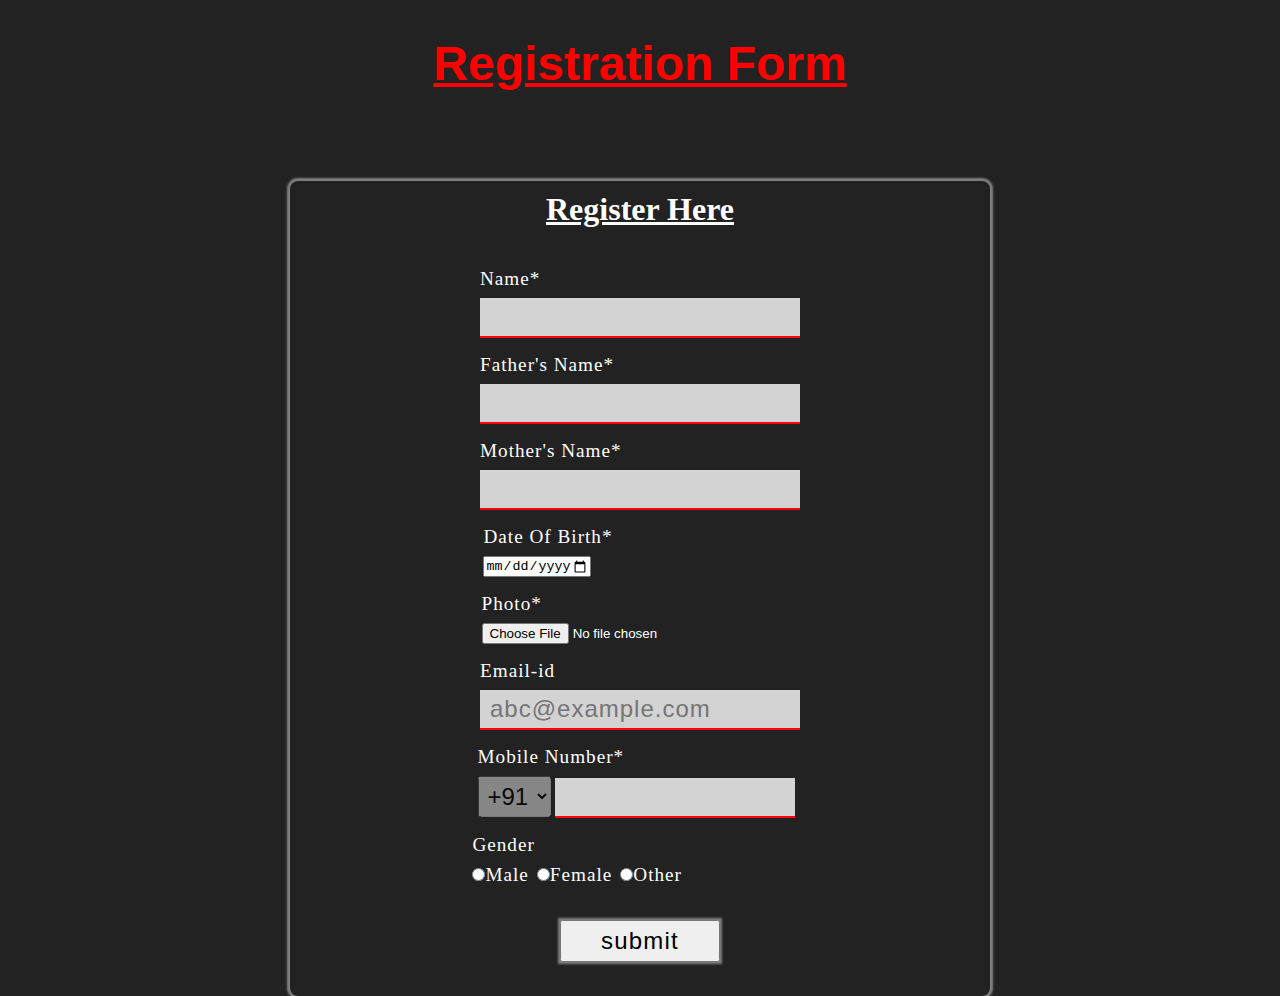
<file: how-to-make-registration-form.html>
<!DOCTYPE html>
<html>
<head>
	<title>Reg-Form</title>
	<meta name="viewport" content="width=device-width,initial-scale=1.0">
	<link rel="stylesheet" type="text/css" href="how-to-make-registration-form.css">
</head>
<body>
	<header id="header">
		<h1> Registration Form</h1>
	</header>
	<main>
		<div id="form">
		<form method="post">
			<h1>Register Here</h1>
			<div id="config">
			<div class="form-item">
				<label for="name">Name<span>*</span></label>
				<input type="text" name="name" id="name" required=>
			</div>
			<div class="form-item">
				<label for="fathername">Father's Name<span>*</span></label>
				<input type="text" name="fathername" id="fathername" required=>
			</div>
			<div class="form-item">
				<label for="mothername">Mother's Name<span>*</span></label>
				<input type="text" name="mothername" id="mothername" required>
			</div>
			<div class="form-item dob">
				<label for="dob">Date Of Birth<span>*</span></label>
				<input type="date" name="dob" id="dob" min="1990-01-01" max="2002-01-01" required>
			</div>
			<div class="form-item photo">
				<label for="photo">Photo<span>*</span></label>
				<input type="file" name="pic" id="photo" required>
			</div>
			<div class="form-item">
				<label for="email">Email-id</label>
				<input type="email" name="email" id="email" placeholder="abc@example.com">
			</div>
			<div class="form-item mob-no">
				<label for="mob-no">Mobile Number<span>*</span></label>
				<select id="country-code" name="country-code" disabled>
					<option>+91</option>
				</select>
				<input type="tel" name="mob-no" id="mob-no" pattern="[0-9]{10}" required>
			</div>
			<div class="form-item gender">
				<label for="gender">Gender</label>
				<input type="radio" name="gender" id="male" value="male"><label for="male" class="gen-label">Male</label>
				<input type="radio" name="gender" id="female" value="female"><label for="female" class="gen-label">Female</label>
				<input type="radio" name="gender" id="other" value="other"><label for="other" class="gen-label">Other</label>
			</div>
			<div class="form-item">
				<button>submit</button>
			</div>
			</div>
		</form>
		</div>
	</main>
</body>
</html>
</file>
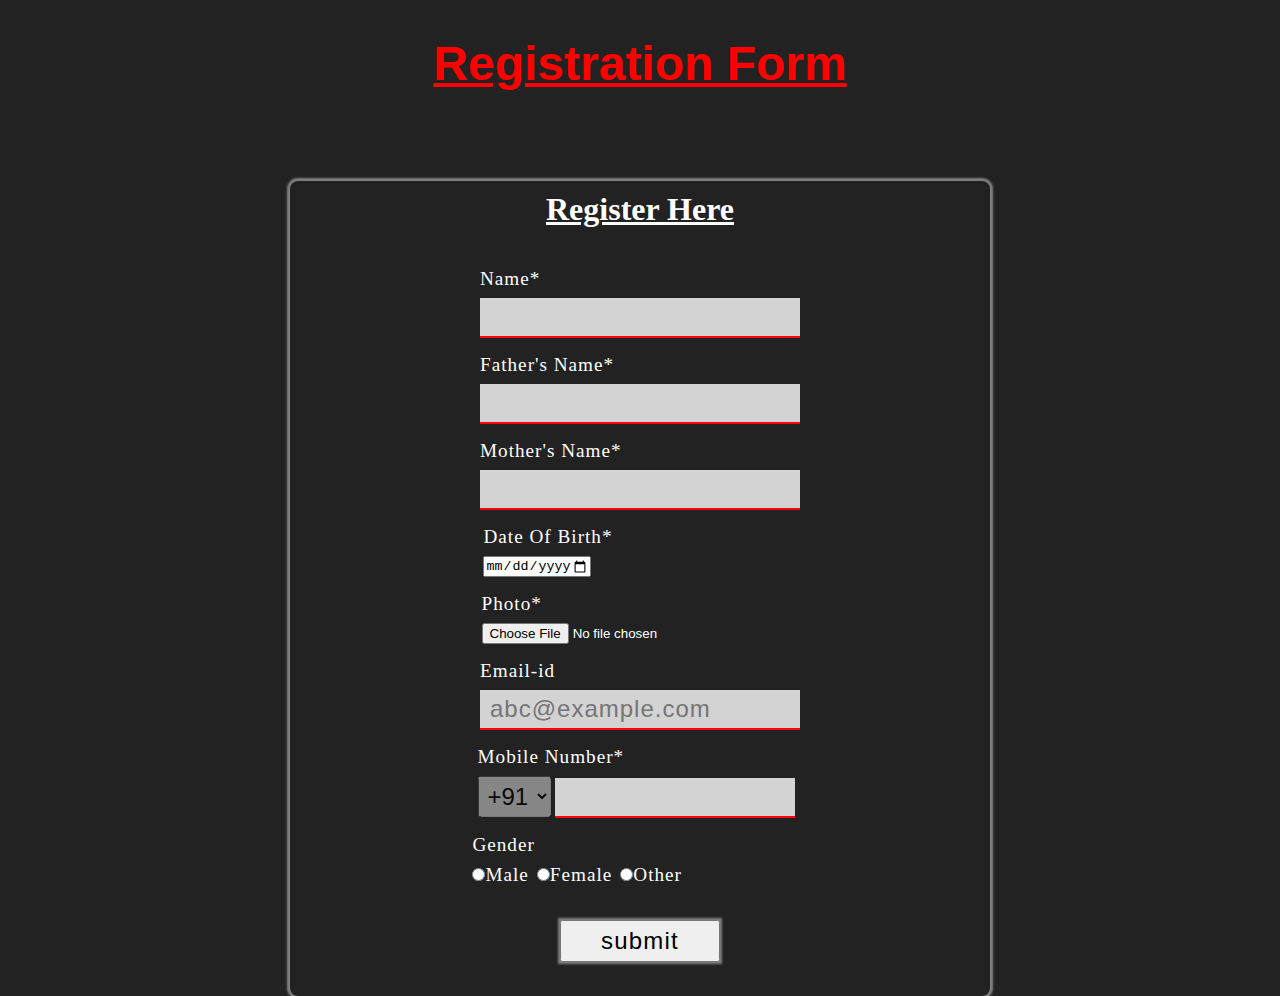
<file: index1.html>
<!DOCTYPE html>
<html>
<head>
	<title>Reg-Form</title>
	<meta name="viewport" content="width=device-width,initial-scale=1.0">
	<link rel="stylesheet" type="text/css" href="style1.css">
</head>
<body>
	<header id="header">
		<h1> Registration Form</h1>
	</header>
	<main>
		<div id="form">
		<form method="post">
			<h1>Register Here</h1>
			<div id="config">
			<div class="form-item">
				<label for="name">Name<span>*</span></label>
				<input type="text" name="name" id="name" required=>
			</div>
			<div class="form-item">
				<label for="fathername">Father's Name<span>*</span></label>
				<input type="text" name="fathername" id="fathername" required=>
			</div>
			<div class="form-item">
				<label for="mothername">Mother's Name<span>*</span></label>
				<input type="text" name="mothername" id="mothername" required>
			</div>
			<div class="form-item dob">
				<label for="dob">Date Of Birth<span>*</span></label>
				<input type="date" name="dob" id="dob" min="1990-01-01" max="2002-01-01" required>
			</div>
			<div class="form-item photo">
				<label for="photo">Photo<span>*</span></label>
				<input type="file" name="pic" id="photo" required>
			</div>
			<div class="form-item">
				<label for="email">Email-id</label>
				<input type="email" name="email" id="email" placeholder="abc@example.com">
			</div>
			<div class="form-item mob-no">
				<label for="mob-no">Mobile Number<span>*</span></label>
				<select id="country-code" name="country-code" disabled>
					<option>+91</option>
				</select>
				<input type="tel" name="mob-no" id="mob-no" pattern="[0-9]{10}" required>
			</div>
			<div class="form-item gender">
				<label for="gender">Gender</label>
				<input type="radio" name="gender" id="male" value="male"><label for="male" class="gen-label">Male</label>
				<input type="radio" name="gender" id="female" value="female"><label for="female" class="gen-label">Female</label>
				<input type="radio" name="gender" id="other" value="other"><label for="other" class="gen-label">Other</label>
			</div>
			<div class="form-item">
				<button>submit</button>
			</div>
			</div>
		</form>
		</div>
	</main>
</body>
</html>
</file>
<file: style.css>
body{
	margin: 0px;
}

*{
	box-sizing: border-box;
}

/*header*/


#body-header{
	background-image: url("office-581131_1920.jpg");
	/*opacity: 0.8;*/
	background-repeat: no-repeat;
	background-size: cover; 
	height: 65vh;
	width: 100%;
	background-position: center;
	background-attachment: fixed;
}
.horizontal-list{
	list-style: none;
	padding-left:0px;
	margin: 0px;	
}
.horizontal-list li{
	display: inline-block;
}
.text-center{
	text-align: center;
}
#nav-header a{
	color: white;
	text-decoration:none;
	font-size: 1.2rem;
	transition: color 0.5s,border-bottom 4s; 
}
#nav-header a:hover{
	color: lightgrey;
	border-bottom: 1px solid white
}
#nav-header li{
	margin: 30px 8px 0px 8px;
}
#name-social{
	margin-top: 25vh;
}


.social img{
	height: 40px;
	margin: 0px 12px 0px 0px;	
}
.social a{
	text-decoration: none;
}
.social a img{
	padding: 8px;
	border-radius: 35%;

}
.social a img:hover{
	box-shadow: 0px 0px 6px 4px grey;
}
#my-name h1{
	color: white;
	text-align: center;
	font-weight: bold;
	font-size: 3rem;
	margin-bottom: 10px;
	letter-spacing: 1px;
}

/*main*/

section{
	display: flex;
	width: 100%;
	flex-direction: column;
	flex-wrap: wrap;
	align-items: center;
}

section:nth-child(2n+1){
	background-color: white;
}
section:nth-child(2n){
	background-color: #d3d3d33b;
}

.section-heading{
	width: auto;
	padding: 20px 10px 10px;
	font-weight: 400;
}
.section-heading span{
	font-size:40px;
	display: inline-block;
	margin-right: 0.5rem;
	padding-top: 10px;
	color: #2857a4;

}
.mb75px{
	margin-bottom: 75px;
}

/*content*/




#about{
	height: auto;
	width: 100%;
	position: relative;
}
#about p{
	width: 70%;
	font-size: 1.2rem;
	color: black;
	text-align: justify;
	margin:auto;
	padding: 10px;
	height: 100%;
	line-height: 28px;
	font-weight: 100;
	font-size: 1.1rem;
	font-family:sans-serif ; 
}
#pic{
	height: 12rem;
	width: 12rem;
	margin: auto;
	margin-top:-17vh;
	margin-bottom:5px;  
}
#pic img{
	border-radius: 50%;
	border:2px solid white;
	height: 100%;
	width: 100%;
}
#pic img:hover{
	box-shadow: 1px 1px 10px 2px green;
}
.bullet{
	color: blue;
	font-weight:bold;
}


/*skill*/

#skill-display{
	width: 75%;
	display: flex;
	flex-wrap: wrap;
	justify-content: space-between;
	padding: 10px;
	margin-bottom: 30px;
}

.skill-progress{
	background-color: lightgrey;
	border-radius: 1rem;
	width:11rem;
	height:2.2rem;
	margin: 25px;
	box-shadow: 1px 1px 2px 1px #b9b9b9 inset;

}
.skill-progress > div {
    border-radius: 20px 0px 0px 20px;
    box-shadow: 1px 1px 5px 1px #989882;
}

.skill-clor-blue{
	background-color: #2857a4;
}
.skill-clor-green{
	background-color: #008000bf;
}
.skill-clor-orange{
	background-color: #f2a10d;
}
.skill-progress span{
	color: white;
	font-size: 1rem;
	margin-left: 40px;
	vertical-align: middle;
}
#html{
	width: 90%;
	height: inherit;
	padding-top: 5px;
}
#css{
	width: 90%;
	height: inherit;
	padding-top: 5px;
}
#java-script{
	width: 10%;
	height: inherit;
	padding-top: 5px;
}
#java{
	width: 90%;
	height: inherit;
	padding-top: 5px;
}

#C{
	width: 30%;
	height: inherit;
}
#ds{
	width: 90%;
	height: inherit;
	padding-top: 5px;
	
}
#node-js{
	width: 10%;
	height: inherit;
	padding-top: 5px;
}
/*portfolio*/

#portfolio-display{
	display: flex;
	flex-wrap: wrap;
	justify-content: space-around;
	padding: 10px;
	margin-bottom: 20px;
}
.portfolio-display-image {
    width:370px;
    overflow: hidden;
    margin: 10px;
    position: relative;
}

.portfolio-display-image img{
	width: 100%;
	height:100%;
}
.portfolio-details{
	transition: all 0.5s ease-in-out;
    position: absolute;
    top: 0;
    left: 0;
    height: 100%;
    color: transparent;
    /*display: none;*/
    text-align: center;
    padding: 10px;
    font-size: 2rem;
    font-family:  sans-serif;
}
.portfolio-display-image:hover {
    box-shadow: 0 0 20px #74ADC8;
}
.portfolio-details:hover  {
    background-color: #80808078;
    color: white;
    /*display: block;*/
}

.portfolio-display-image a{
	text-decoration: none;
}


/*experience-section*/

#experience{
	width: 75%;
	position: relative;
}
.experience-box{
	width: 35%;
	margin: 5px;
	left: 5%;
	min-height: 200px;
	position: relative;
}
.experience-box:nth-child(2n){
	left: 50%;
}

#divider{
	position: absolute;
	top:6%;
	left: 45%;
	height: 85%;
	width: 0;
	border: 2px dashed #0096fa6b;
}

#traveller{
	position: sticky;
	top: 8%;
	transform: rotate(90deg);
	font-size: 3rem;
	z-index: 2;
}
.experience-box:nth-child(2n+1)::after{
	content: '';
	position: absolute;
	top: 50%;
	right:-15.5%;
	height: 1rem;
	width: 1rem;
	border-radius: 50%;
	background-color: grey;
	z-index: 1;
}
.experience-box:nth-child(2n)::before{
	content: '';
	position: absolute;
	top: 50%;
	left:-17.5%;
	height: 1rem;
	width: 1rem;
	background-color: grey;
	z-index: 1;
}
.experience-box:nth-child(2n+1)::before{
	content: '';
	position: absolute;
	top: 1%;
	left: 2%;
	height: 3rem;
	width: 3rem;
	background-image: url(webdcodeicon3.jpg);
	background-repeat: no-repeat;
	background-size: contain;
	background-position: center;
}
.experience-box:nth-child(2n)::before{
	content: '';
	position: absolute;
	top: 1%;
	left: 2%;
	height: 3rem;
	width: 3rem;
	background-image: url(webdcodeicon3.jpg);
	background-repeat: no-repeat;
	background-size: contain;
	background-position: center;
}
.experience-heading{
	text-align: right;
}
.designation{
	
	margin-bottom: -0.5rem;
	color: #2857a4;
	font-size: 1.5rem;
}
.company-name{
	
	margin-bottom: -0.5rem;
	color: orange;
	font-size: 1.2rem;
}
.experience-heading p{
	margin-bottom: -0.5rem;
	color: grey;
}

 .experience-details{
	text-align: justify;
	color: grey;
}

/*education-section*/

#education{
	width: 75%;
	position: relative;
}
.education-box{
	width: 35%;
	margin: 5px;
	left: 5%;
	min-height: 200px;
	position: relative;
}
.education-box:nth-child(2n){
	left: 50%;
}

#divider-edu{
	position: absolute;
	top:6%;
	left: 45%;
	height: 85%;
	width: 0;
	border: 2px dashed #0096fa6b;
}

#traveller-edu{
	position: sticky;
	top: 8%;
	transform: rotate(90deg);
	font-size: 3rem;
	z-index: 2;
}
.education-box:nth-child(2n+1)::after{
	content: '';
	position: absolute;
	top: 50%;
	right:-15.5%;
	height: 1rem;
	width: 1rem;
	border-radius: 50%;
	background-color: grey;
	z-index: 1;
}
.education-box:nth-child(2n)::before{
	content: '';
	position: absolute;
	top: 50%;
	left:-17.5%;
	height: 1rem;
	width: 1rem;
	background-color: grey;
	z-index: 1;
}
.education-box:nth-child(2n+1)::before{
	content: '';
	position: absolute;
	top: 1%;
	left: 2%;
	height: 3rem;
	width: 3rem;
	background-image: url(webdcodeicon3.jpg);
	background-repeat: no-repeat;
	background-size: contain;
	background-position: center;
}
.education-box:nth-child(2n)::before{
	content: '';
	position: absolute;
	top: 1%;
	left: 2%;
	height: 3rem;
	width: 3rem;
	background-image: url(webdcodeicon3.jpg);
	background-repeat: no-repeat;
	background-size: contain;
	background-position: center;
}
.education-heading{
	text-align:  right;
}
.degree{
	margin-bottom: -0.5rem;
	color: #2857a4;
	font-size: 1.5rem;
}
.institute-name{
	margin-bottom: -0.5rem;
	color: orange;
	font-size: 1.2rem;
}
.education-heading p{
	margin-bottom: -0.5rem;
	color: grey;
}
 .education-detail{
	text-align: justify;
	color: grey;
}


/*contact-section*/

#contact .section-heading span{
	color: white;
}
#contact{

	background-image: linear-gradient(to right,#2857a4,#403066);
}

#contact-display{
	display: flex;
	flex-wrap: wrap;
	justify-content: space-around;
	padding: 10px;
	margin-bottom: 20px;
}
.contact-content{
	width: 600px;
	margin:20px;
	padding: 20px;
}
.contact-content input{
	display: block;
	padding: 5px;
	font-size: 2rem;
	width: 90%;
	background-color:#2857a4;
	border:0px 0px 1px 0px;
	margin-bottom: 40px;
	border:none;
	outline:none;
	border-bottom: 1px  solid white;
	font-family: sans-serif,fantasy;
}
textarea{
	padding: 10px;
	font-size: 2rem;
	width: 90%;
	background-color:#2857a4;
	border:0px 0px 1px 0px;
	margin-bottom: 40px;
	border:none;
	outline:none;
	border-bottom: 1px  solid white;
	font-family: sans-serif,fantasy;
	color: white;
}
input{
	color: white; 
}
.contact-content p{
	text-align: justify;
	overflow-wrap: break-word;
}
::placeholder{
	color: silver;
	font-size:1.2rem; 
	padding: 5px;
}
.contact-content button{
	padding: 10px;
	font-size: 1.2rem;
	color: white;
	outline: none;
	border: 1px solid white;
	background-color:#2857a4;
	margin-left:  30%;
	font-family: sans-serif,fantasy;
	cursor: pointer;
}
.contact-content button:hover {
    background: white;
    color: #13386fe0;
}
.location{
	color: white;
	padding: 5px;
}
.location span{
	margin-right: 8px;
}
.location div{
	margin-bottom: 12px;
}

#contact .social{
	margin: -10px 0px 50px 0px;
}
.horizontal-list li{
	margin-right:20px; 

}


/*********\\\\\\\\\\\\MEDIA-QUERY\\\\\\\\\\******/







@media screen and (max-width: 1025px){


	#body-header{
		background-repeat: no-repeat;
		background-size: cover; 
		height: 40vh;
		width: 100%;
		background-position: center;
		background-attachment: scroll;
	}

	#pic{
		height: 12rem;
		width: 12rem;
		margin: auto;
		margin-top:-7vh;
		margin-bottom:5px;  
	}
	#name-social{
		margin-top: 16vh;
	}


	.social img{
		height: 40px;
		margin: 0px 12px 0px 0px;	
	}
	.social a{
		text-decoration: none;
	}
	.social a img{
		padding: 8px;
		border-radius: 35%;

	}
	.social a img:hover{
		box-shadow: 0px 0px 6px 4px grey;
	}
	#my-name h1{
		color: white;
		text-align: center;
		font-weight: bold;
		font-size: 3rem;
		margin-bottom: 10px;
		letter-spacing: 1px;
	}
}

@media screen and (max-width: 768px)
{

	#pic{
		height: 12rem;
		width: 12rem;
		margin: auto;
		margin-top:-9vh;
		margin-bottom:5px;  
	}



	#experience{
		width: 75%;
		position: relative;
	}
	.experience-box{
		width: 60%;
		margin: 5px;
		left: 5%;
		min-height: 200px;
		position: relative;
	}
	.experience-box{
		left: 30%;
	
	}
	.experience-box:nth-child(2n){
		left: 30%;
	
	}
	#divider{
	
	left: 15%;
	
	}
	.experience-box:nth-child(2n+1)::after{
	content: '';
	left:-28%;
	}



	#education{
		width: 75%;
		position: relative;
	}
	.education-box{
		width: 60%;
		margin: 5px;
		left: 5%;
		min-height: 200px;
		position: relative;
	}
	.education-box{
		left: 30%;
	
	}
	.education-box:nth-child(2n){
		left: 30%;
	
	}
	#divider-edu{
	
	left: 15%;
	
	}
	.education-box:nth-child(2n+1)::after{
	content: '';
	left:-28%;
	}


	#contact-display{
		display: flex;
		flex-direction: column;
		flex-wrap: wrap;
		align-items: center;
		padding: 10px;
		margin-bottom: 20px;
	}


	.contact-content{
		width: 500px;
		margin-bottom:20px;
		padding: 20px;
	}
	.location{
		color: white;
		padding: 5px;
	}
	.location span{
		margin-right: 8px;
	}
	.location div{
		margin-bottom: 12px;
	}

	#contact .social{
		margin: -10px 0px 50px 0px;
	}
	.horizontal-list li{
		margin-right:20px; 
	}
}

@media screen and (max-width: 680px){

	#skill-display{
		width: 75%;
		display: flex;
		flex-direction: column;
		flex-wrap: wrap;
		align-items: center;
		padding: 10px;
		margin-bottom: 30px;0
	}


	.experience-box{
		width: 50%;
		margin: 5px;
		left: 5%;
		min-height: 200px;
		position: relative;
	}
	#divider{
	
	left: 2%;
	
	}
	.experience-box:nth-child(2n+1)::after{
		content: '';
		left:-60%;
	}
	.experience-box{
		left: 30%;
	
	}




	.education-box{
		width: 50%;
		margin: 5px;
		left: 5%;
		min-height: 200px;
		position: relative;
	}
	#divider-edu{
	
		left: 2%;
	
	}
	.education-box:nth-child(2n+1)::after{
		content: '';
		left:-60%;
	}
	.education-box{
		left: 30%;
	
	}



	#contact-display{
		display: flex;
		flex-direction: column;
		flex-wrap: wrap;
		align-items: center;
		padding: 10px;
		margin-bottom: 20px;
	}
	.contact-content{
		width: 530px;
		margin:20px;
		padding: 20px;
	}

}


@media screen and (max-width: 577px){


	#nav-header li{
		margin: 30px 5px 0px 5px;
	}

	#pic{
		height: 12rem;
		width: 12rem;
		margin: auto;
		margin-top:-9vh;
		margin-bottom:5px;  
	}


	#portfolio-display{
		display: flex;
		flex-wrap: wrap;
		flex-direction: column;
		align-items: center;
		padding: 10px;
		margin-bottom: 20px;
	}
	.portfolio-display-image {
	    width:300px;
	    overflow: hidden;
	    margin: 10px;
	    position: relative;
	}



	#contact-display{
		display: flex;
		flex-direction: column;
		flex-wrap: wrap;
		align-items: center;
		padding: 10px;
		margin-bottom: 20px;
	}
	.contact-content{
		width: 400px;
		margin:20px;
		padding: 20px;
	}
}

@media screen and (max-width: 440px){

	

	#body-header{
		background-repeat: no-repeat;
		background-size: cover; 
		height: 60vh;
		width: 100%;
		background-position: center;
		background-attachment: scroll;
	}

	#pic{
		height: 11rem;
		width: 11rem;
		margin: auto;
		margin-top:-12vh;
		margin-bottom:5px;  
	}
	#name-social{
		margin-top: 20vh;
	}


	 #body-header .social img{
		height: 32px;
		margin: 0px 8px 0px 0px;	
	}


	 #contact .social img{
		height: 35px;
		margin: 0px 8px 0px 0px;	
	}
	.social a{
		text-decoration: none;
	}
	.social a img{
		padding: 6px;
		border-radius: 35%;

	}
	.social a img:hover{
		box-shadow: 0px 0px 6px 4px grey;
	}
	#my-name h1{
		color: white;
		text-align: center;
		font-weight: bold;
		font-size: 2.6rem;
		margin-bottom: 10px;
		letter-spacing: 1px;
	}

	



	.section-heading{
		width: auto;
		padding: 20px 10px 10px;
		font-weight: 300;
	}
	.section-heading span{
		font-size:30px;
		display: inline-block;
	}

	#my-name h1{
		margin-top: -2rem;
		letter-spacing: 1px;
	}

	#contact-display{
		display: flex;
		flex-direction: column;
		flex-wrap: wrap;
		align-items: center;
		padding: 10px;
		margin-bottom: 20px;
	}
	.contact-content{
		width: 80%;
		margin:20px;
		padding: 20px;
	}

	.contact-content input{	
		width: 100%;
}
	textarea{
		width: 100%;	
	}

	.contact-content button{
		margin-left:  20%;		
}

	


	#portfolio-display{
		display: flex;
		flex-direction: column;
		flex-wrap: wrap;
		align-items: center;
		
}
	.portfolio-display-image {
	    width:330px;
	    overflow: hidden;
	    margin: 10px;
	    position: relative;
}
	
	.portfolio-details{
		transition:linear;
	    position: relative;
	    
	    height: 100%;
	    color:black;
	    text-align: center;
	    padding: 10px;
	    font-size: 1.5rem;
	    font-family:  sans-serif;
	    
	}
	.portfolio-display-image {
	    border: 0.5px dashed black;
	    border-radius: 10px;
	}
	



	#experience{
		width: 100%;
		position: relative;
	}
	.experience-box{
		width:70%;
		margin: 5px;
		left: 5%;
		min-height: 300px;
		position: relative;
	}
		.experience-box:nth-child(2n+1){
		left: 20%;
	}
	.experience-box:nth-child(2n){
		left: 20%;
	}


	#divider{
		position: absolute;
		top:6%;
		left: 10%;
		height: 85%;
		width: 0;
		border: 2px dashed #0096fa6b;
	}

	#traveller{
		position: sticky;
		top: 8%;
		transform: rotate(90deg);
		font-size: 3rem;
		z-index: 2;
	}
	.experience-box:nth-child(2n+1)::after{
		content: '';
		position: absolute;
		top: 50%;
		left:-18%;
		height: 1rem;
		width: 1rem;
		border-radius: 50%;
		background-color: grey;
		z-index: 1;
	}
	.experience-box:nth-child(2n)::before{
		content: '';
		position: absolute;
		top: 50%;
		left:-17.5%;
		height: 1rem;
		width: 1rem;
		background-color: grey;
		z-index: 1;
	}
	.experience-box:nth-child(2n+1)::before{
		content: '';
		position: absolute;
		top: 1%;
		left: 2%;
		height: 3rem;
		width: 3rem;
		background-image: url(webdcodeicon3.jpg);
		background-repeat: no-repeat;
		background-size: contain;
		background-position: center;
	}
	.experience-box:nth-child(2n)::before{
		content: '';
		position: absolute;
		top: 1%;
		left: 2%;
		height: 3rem;
		width: 3rem;
		background-image: url(webdcodeicon3.jpg);
		background-repeat: no-repeat;
		background-size: contain;
		background-position: center;
	}




	#education{
		width: 100%;
		position: relative;
	}
	.education-box{
		width:70%;
		margin: 5px;
		left: 5%;
		min-height: 300px;
		position: relative;
	}
	.education-box:nth-child(2n+1){
		left: 20%;
	}
	.education-box:nth-child(2n){
		left: 20%;
	}


	#divider-edu{
		position: absolute;
		top:6%;
		left: 10%;
		height: 85%;
		width: 0;
		border: 2px dashed #0096fa6b;
	}

	#traveller-edu{
		position: sticky;
		top: 8%;
		transform: rotate(90deg);
		font-size: 3rem;
		z-index: 2;
	}
	.education-box:nth-child(2n+1)::after{
		content: '';
		position: absolute;
		top: 50%;
		left:-18%;
		height: 1rem;
		width: 1rem;
		border-radius: 50%;
		background-color: grey;
		z-index: 1;
	}
	.education-box:nth-child(2n)::before{
		content: '';
		position: absolute;
		top: 50%;
		left:-17.5%;
		height: 1rem;
		width: 1rem;
		background-color: grey;
		z-index: 1;
	}
	.education-box:nth-child(2n+1)::before{
		content: '';
		position: absolute;
		top: 1%;
		left: 2%;
		height: 3rem;
		width: 3rem;
		background-image: url(webdcodeicon3.jpg);
		background-repeat: no-repeat;
		background-size: contain;
		background-position: center;
	}
	.education-box:nth-child(2n)::before{
		content: '';
		position: absolute;
		top: 1%;
		left: 2%;
		height: 3rem;
		width: 3rem;
		background-image: url(webdcodeicon3.jpg);
		background-repeat: no-repeat;
		background-size: contain;
		background-position: center;
	}

	
}


@media screen and (max-width: 360px){

	#body-header{
		background-repeat: no-repeat;
		background-size: cover; 
		height: 70vh;
		width: 100%;
		background-position: center;
		background-attachment: scroll;
	}

	#pic{
		height: 10rem;
		width: 10rem;
		margin: auto;
		margin-top:-14vh;
		margin-bottom:5px;  
	}
	#name-social{
		margin-top: 25vh;
	}


	 #body-header .social img{
		height: 35px;
		margin: 0px 4px 0px 3px;	
	}

	#body-header .social img{
		
		background-color: #222;
	}

	.social a{
		text-decoration: none;
	}
	.social a img{
		padding: 8px;
		border-radius: 35%;

	}
	.social a img:hover{
		box-shadow: 0px 0px 6px 4px grey;
	}
	#my-name h1{
		color: white;
		text-align: center;
		font-weight: bolder;
		font-size: 2.5rem;
		margin-bottom: 10px;
		letter-spacing: 1px;
	}

	.section-heading{
		width: auto;
		padding: 20px 10px 10px;
		font-weight: 300;
	}
	.section-heading span{
		font-size:30px;
		display: inline-block;
	}

	#my-name h1{
		margin-top: -2rem;
		letter-spacing: 1px;
	}

	#portfolio-display{
		display: flex;
		flex-direction: column;
		flex-wrap: wrap;
		align-items: center;
		
	}
	.portfolio-display-image {
	    width:280px;
	    overflow: hidden;
	    margin: 10px;
	    position: relative;
	}
	
	.portfolio-details{
		transition:linear;
	    position: relative;
	    
	    height: 100%;
	    color:black;
	    text-align: center;
	    padding: 10px;
	    font-size: 1.5rem;
	    font-family:  sans-serif;
	    
	}
	.portfolio-display-image {
	    border: 0.5px dashed black;
	    border-radius: 10px;
	}
	
	#contact .social img{

		height:35px;
		margin: 0px 1px 0px 0px;
	}
}



@media screen and (max-width: 324px){

	#body-header{
		background-repeat: no-repeat;
		background-size: cover; 
		height: 70vh;
		width: 100%;
		background-position: center;
		background-attachment: scroll;
	}

	#pic{
		height: 9rem;
		width: 9rem;
		margin: auto;
		margin-top:-14vh;
		margin-bottom:5px;  
	}
	#name-social{
		margin-top: 20vh;
	}


	 #body-header .social img{
		height: 28px;
		margin: 0px 1px 0px 1px;	
	}

	#contact .social img{

		height:35px;
		margin: 0px 1px 0px 0px;
	}
	
	#my-name h1{
		color:white;
		text-align: center;
		font-weight: bolder;
		font-size: 2rem;
		margin-bottom: 10px;
		letter-spacing: 1px;
	}

	#body-header .social img{
		background-color: #222;	
	}

	#my-name h1{
		margin-top: -1rem;
		letter-spacing: 1px;
	}


	.section-heading{
		font-weight: 400;
	}
	.section-heading span{
		font-size:30px;
	}

	#contact button{
		margin-left: 1.5rem;
	}
	
}
</file>
<file: Public/style.css>
body{
	margin: 0px;
}

*{
	box-sizing: border-box;
}

/*header*/


#body-header{
	background-image: url(office-581131_1920.jpg);
	/*opacity: 0.8;*/
	background-repeat: no-repeat;
	background-size: cover; 
	height: 65vh;
	width: 100%;
	background-position: center;
	background-attachment: fixed;
}
.horizontal-list{
	list-style: none;
	padding-left:0px;
	margin: 0px;	
}
.horizontal-list li{
	display: inline-block;
}
.text-center{
	text-align: center;
}
#nav-header a{
	color: white;
	text-decoration:none;
	font-size: 1.2rem;
	transition: color 0.5s,border-bottom 4s; 
}
#nav-header a:hover{
	color: lightgrey;
	border-bottom: 1px solid white
}
#nav-header li{
	margin: 30px 8px 0px 8px;
}
#name-social{
	margin-top: 25vh;
}


.social img{
	height: 40px;
	margin: 0px 12px 0px 0px;	
}
.social a{
	text-decoration: none;
}
.social a img{
	padding: 8px;
	border-radius: 35%;

}
.social a img:hover{
	box-shadow: 0px 0px 6px 4px grey;
}
#my-name h1{
	color: white;
	text-align: center;
	font-weight: bold;
	font-size: 3rem;
	margin-bottom: 10px;
	letter-spacing: 1px;
}


/*main*/

section{
	display: flex;
	width: 100%;
	flex-direction: column;
	flex-wrap: wrap;
	align-items: center;
}

section:nth-child(2n+1){
	background-color: white;
}
section:nth-child(2n){
	background-color: #d3d3d33b;
}

.section-heading{
	width: auto;
	padding: 20px 10px 10px;
	font-weight: 400;
}
.section-heading span{
	font-size:40px;
	display: inline-block;
	margin-right: 0.5rem;
	padding-top: 10px;
	color: #2857a4;

}
.mb75px{
	margin-bottom: 75px;
}

/*content*/




#about{
	height: auto;
	width: 100%;
	position: relative;
}
#about p{
	width: 70%;
	font-size: 1.2rem;
	color: grey;
	text-align: justify;
	margin:auto;
	padding: 10px;
	height: 100%;
	line-height: 28px;
	font-weight: 100;
	font-size: 1.1rem;
	font-family:sans-serif ; 
}
#pic{
	height: 12rem;
	width: 12rem;
	margin: auto;
	margin-top:-17vh;
	margin-bottom:5px;  
}
#pic img{
	border-radius: 50%;
	border:2px solid white;
	height: 100%;
	width: 100%;
}
#pic img:hover{
	box-shadow: 1px 1px 10px 2px green;
}
.bullet{
	color: blue;
	font-weight:bold;
}


/*skill*/

#skill-display{
	width: 75%;
	display: flex;
	flex-wrap: wrap;
	justify-content: space-between;
	padding: 10px;
	margin-bottom: 30px;
}

.skill-progress{
	background-color: lightgrey;
	border-radius: 1rem;
	width:11rem;
	height:2.2rem;
	margin: 25px;
	box-shadow: 1px 1px 2px 1px #b9b9b9 inset;

}
.skill-progress > div {
    border-radius: 20px 0px 0px 20px;
    box-shadow: 1px 1px 5px 1px #989882;
}

.skill-clor-blue{
	background-color: #2857a4;
}
.skill-clor-green{
	background-color: #008000bf;
}
.skill-clor-orange{
	background-color: #f2a10d;
}
.skill-progress span{
	color: white;
	font-size: 1rem;
	margin-left: 40px;
	vertical-align: middle;
}
#html{
	width: 90%;
	height: inherit;
	padding-top: 5px;
}
#css{
	width: 90%;
	height: inherit;
	padding-top: 5px;
}
#java-script{
	width: 10%;
	height: inherit;
	padding-top: 5px;
}
#java{
	width: 90%;
	height: inherit;
	padding-top: 5px;
}

#C{
	width: 30%;
	height: inherit;
}
#ds{
	width: 90%;
	height: inherit;
	padding-top: 5px;
	
}
#node-js{
	width: 10%;
	height: inherit;
	padding-top: 5px;
}
/*portfolio*/

#portfolio-display{
	display: flex;
	flex-wrap: wrap;
	justify-content: space-around;
	padding: 10px;
	margin-bottom: 20px;
}
.portfolio-display-image {
    width:370px;
    overflow: hidden;
    margin: 10px;
    position: relative;
}

.portfolio-display-image img{
	width: 100%;
	height:100%;
}
.portfolio-details{
	transition: all 0.5s ease-in-out;
    position: absolute;
    top: 0;
    left: 0;
    height: 100%;
    color: transparent;
    /*display: none;*/
    text-align: center;
    padding: 10px;
    font-size: 2rem;
    font-family:  sans-serif;
}
.portfolio-display-image:hover {
    box-shadow: 0 0 20px #74ADC8;
}
.portfolio-details:hover  {
    background-color: #80808078;
    color: white;
    /*display: block;*/
}

.portfolio-display-image a{
	text-decoration: none;
}


/*experience-section*/

#experience{
	width: 75%;
	position: relative;
}
.experience-box{
	width: 35%;
	margin: 5px;
	left: 5%;
	min-height: 200px;
	position: relative;
}
.experience-box:nth-child(2n){
	left: 50%;
}

#divider{
	position: absolute;
	top:6%;
	left: 45%;
	height: 85%;
	width: 0;
	border: 2px dashed #0096fa6b;
}

#traveller{
	position: sticky;
	top: 8%;
	transform: rotate(90deg);
	font-size: 3rem;
	z-index: 2;
}
.experience-box:nth-child(2n+1)::after{
	content: '';
	position: absolute;
	top: 50%;
	right:-15.5%;
	height: 1rem;
	width: 1rem;
	border-radius: 50%;
	background-color: grey;
	z-index: 1;
}
.experience-box:nth-child(2n)::before{
	content: '';
	position: absolute;
	top: 50%;
	left:-17.5%;
	height: 1rem;
	width: 1rem;
	background-color: grey;
	z-index: 1;
}
.experience-box:nth-child(2n+1)::before{
	content: '';
	position: absolute;
	top: 1%;
	left: 2%;
	height: 3rem;
	width: 3rem;
	background-image: url("webdcodeicon3.jpg");
	background-repeat: no-repeat;
	background-size: contain;
	background-position: center;
}
.experience-box:nth-child(2n)::before{
	content: '';
	position: absolute;
	top: 1%;
	left: 2%;
	height: 3rem;
	width: 3rem;
	background-image: url("webdcodeicon3.jpg");
	background-repeat: no-repeat;
	background-size: contain;
	background-position: center;
}
.experience-heading{
	text-align: right;
}
.designation{
	
	margin-bottom: -0.5rem;
	color: #2857a4;
	font-size: 1.5rem;
}
.company-name{
	
	margin-bottom: -0.5rem;
	color: orange;
	font-size: 1.2rem;
}
.experience-heading p{
	margin-bottom: -0.5rem;
	color: grey;
}

 .experience-details{
	text-align: justify;
	color: grey;
}

/*education-section*/

#education{
	width: 75%;
	position: relative;
}
.education-box{
	width: 35%;
	margin: 5px;
	left: 5%;
	min-height: 200px;
	position: relative;
}
.education-box:nth-child(2n){
	left: 50%;
}

#divider-edu{
	position: absolute;
	top:6%;
	left: 45%;
	height: 85%;
	width: 0;
	border: 2px dashed #0096fa6b;
}

#traveller-edu{
	position: sticky;
	top: 8%;
	transform: rotate(90deg);
	font-size: 3rem;
	z-index: 2;
}
.education-box:nth-child(2n+1)::after{
	content: '';
	position: absolute;
	top: 50%;
	right:-15.5%;
	height: 1rem;
	width: 1rem;
	border-radius: 50%;
	background-color: grey;
	z-index: 1;
}
.education-box:nth-child(2n)::before{
	content: '';
	position: absolute;
	top: 50%;
	left:-17.5%;
	height: 1rem;
	width: 1rem;
	background-color: grey;
	z-index: 1;
}
.education-box:nth-child(2n+1)::before{
	content: '';
	position: absolute;
	top: 1%;
	left: 2%;
	height: 3rem;
	width: 3rem;
	background-image: url(webdcodeicon3.jpg);
	background-repeat: no-repeat;
	background-size: contain;
	background-position: center;
}
.education-box:nth-child(2n)::before{
	content: '';
	position: absolute;
	top: 1%;
	left: 2%;
	height: 3rem;
	width: 3rem;
	background-image: url(webdcodeicon3.jpg);
	background-repeat: no-repeat;
	background-size: contain;
	background-position: center;
}
.education-heading{
	text-align:  right;
}
.degree{
	margin-bottom: -0.5rem;
	color: #2857a4;
	font-size: 1.5rem;
}
.institute-name{
	margin-bottom: -0.5rem;
	color: orange;
	font-size: 1.2rem;
}
.education-heading p{
	margin-bottom: -0.5rem;
	color: grey;
}
 .education-detail{
	text-align: justify;
	color: grey;
}


/*contact-section*/

#contact .section-heading span{
	color: white;
}
#contact{

	background-image: linear-gradient(to right,#2857a4,#403066);
}

#contact-display{
	display: flex;
	flex-wrap: wrap;
	justify-content: space-around;
	padding: 10px;
	margin-bottom: 20px;
}
.contact-content{
	width: 600px;
	margin:20px;
	padding: 20px;
}
.contact-content input{
	display: block;
	padding: 5px;
	font-size: 2rem;
	width: 90%;
	background-color:#2857a4;
	border:0px 0px 1px 0px;
	margin-bottom: 40px;
	border:none;
	outline:none;
	border-bottom: 1px  solid white;
	font-family: sans-serif,fantasy;
}
textarea{
	padding: 10px;
	font-size: 2rem;
	width: 90%;
	background-color:#2857a4;
	border:0px 0px 1px 0px;
	margin-bottom: 40px;
	border:none;
	outline:none;
	border-bottom: 1px  solid white;
	font-family: sans-serif,fantasy;
	color: white;
}
input{
	color: white; 
}
.contact-content p{
	text-align: justify;
	overflow-wrap: break-word;
}
::placeholder{
	color: silver;
	font-size:1.2rem; 
	padding: 5px;
}
.contact-content button{
	padding: 10px;
	font-size: 1.2rem;
	color: white;
	outline: none;
	border: 1px solid white;
	background-color:#2857a4;
	margin-left:  30%;
	font-family: sans-serif,fantasy;
	cursor: pointer;
}
.contact-content button:hover {
    background: white;
    color: #13386fe0;
}
.location{
	color: white;
	padding: 5px;
}
.location span{
	margin-right: 8px;
}
.location div{
	margin-bottom: 12px;
}

#contact .social{
	margin: -10px 0px 50px 0px;
}
.horizontal-list li{
	margin-right:20px; 

}


@media screen and (max-width: 1025px){

	#pic{
		height: 12rem;
		width: 12rem;
		margin: auto;
		margin-top:-9vh;
		margin-bottom:5px;  
	}
}

@media screen and (max-width: 768px)
{

	#pic{
		height: 12rem;
		width: 12rem;
		margin: auto;
		margin-top:-9vh;
		margin-bottom:5px;  
	}



	#experience{
		width: 75%;
		position: relative;
	}
	.experience-box{
		width: 60%;
		margin: 5px;
		left: 5%;
		min-height: 200px;
		position: relative;
	}
	.experience-box{
		left: 30%;
	
	}
	.experience-box:nth-child(2n){
		left: 30%;
	
	}
	#divider{
	
	left: 15%;
	
	}
	.experience-box:nth-child(2n+1)::after{
	content: '';
	left:-28%;
	}



	#education{
		width: 75%;
		position: relative;
	}
	.education-box{
		width: 60%;
		margin: 5px;
		left: 5%;
		min-height: 200px;
		position: relative;
	}
	.education-box{
		left: 30%;
	
	}
	.education-box:nth-child(2n){
		left: 30%;
	
	}
	#divider-edu{
	
	left: 15%;
	
	}
	.education-box:nth-child(2n+1)::after{
	content: '';
	left:-28%;
	}


	#contact-display{
		display: flex;
		flex-direction: column;
		flex-wrap: wrap;
		align-items: center;
		padding: 10px;
		margin-bottom: 20px;
	}


	.contact-content{
		width: 500px;
		margin-bottom:20px;
		padding: 20px;
	}
	.location{
		color: white;
		padding: 5px;
	}
	.location span{
		margin-right: 8px;
	}
	.location div{
		margin-bottom: 12px;
	}

	#contact .social{
		margin: -10px 0px 50px 0px;
	}
	.horizontal-list li{
		margin-right:20px; 
	}
}

@media screen and (max-width: 680px){

	#skill-display{
		width: 75%;
		display: flex;
		flex-direction: column;
		flex-wrap: wrap;
		align-items: center;
		padding: 10px;
		margin-bottom: 30px;0
	}


	.experience-box{
		width: 50%;
		margin: 5px;
		left: 5%;
		min-height: 200px;
		position: relative;
	}
	#divider{
	
	left: 2%;
	
	}
	.experience-box:nth-child(2n+1)::after{
		content: '';
		left:-60%;
	}
	.experience-box{
		left: 30%;
	
	}




	.education-box{
		width: 50%;
		margin: 5px;
		left: 5%;
		min-height: 200px;
		position: relative;
	}
	#divider-edu{
	
		left: 2%;
	
	}
	.education-box:nth-child(2n+1)::after{
		content: '';
		left:-60%;
	}
	.education-box{
		left: 30%;
	
	}



	#contact-display{
		display: flex;
		flex-direction: column;
		flex-wrap: wrap;
		align-items: center;
		padding: 10px;
		margin-bottom: 20px;
	}
	.contact-content{
		width: 530px;
		margin:20px;
		padding: 20px;
	}

}


@media screen and (max-width: 577px){


	#nav-header li{
		margin: 30px 5px 0px 5px;
	}

	#pic{
		height: 12rem;
		width: 12rem;
		margin: auto;
		margin-top:-9vh;
		margin-bottom:5px;  
	}


	#portfolio-display{
		display: flex;
		flex-wrap: wrap;
		flex-direction: column;
		align-items: center;
		padding: 10px;
		margin-bottom: 20px;
	}
	.portfolio-display-image {
	    width:300px;
	    overflow: hidden;
	    margin: 10px;
	    position: relative;
	}



	#contact-display{
		display: flex;
		flex-direction: column;
		flex-wrap: wrap;
		align-items: center;
		padding: 10px;
		margin-bottom: 20px;
	}
	.contact-content{
		width: 400px;
		margin:20px;
		padding: 20px;
	}
}

@media screen and (max-width: 440px){

	
	#body-header .social img{
		background-color: #222;	
	}

	#my-name h1{
		margin-top: -2rem;
		letter-spacing: 1px;
	}

	#contact-display{
		display: flex;
		flex-direction: column;
		flex-wrap: wrap;
		align-items: center;
		padding: 10px;
		margin-bottom: 20px;
	}
	.contact-content{
		width: 80%;
		margin:20px;
		padding: 20px;
	}

	.contact-content input{	
		width: 100%;
}
	textarea{
		width: 100%;	
	}

	.contact-content button{
		margin-left:  20%;		
}

	.social img{
		height: 40px;
		margin: 0px 8px 0px 0px;	
	}


	#portfolio-display{
		display: flex;
		flex-direction: column;
		flex-wrap: wrap;
		align-items: center;
		
}
	.portfolio-display-image {
	    width:330px;
	    overflow: hidden;
	    margin: 10px;
	    position: relative;
}
	
	.portfolio-details{
		transition:linear;
	    position: relative;
	    
	    height: 100%;
	    color:black;
	    text-align: center;
	    padding: 10px;
	    font-size: 1.5rem;
	    font-family:  sans-serif;
	    
	}
	.portfolio-display-image {
	    border: 0.5px dashed black;
	    border-radius: 10px;
	}
	



	#experience{
		width: 100%;
		position: relative;
	}
	.experience-box{
		width:70%;
		margin: 5px;
		left: 5%;
		min-height: 300px;
		position: relative;
	}
		.experience-box:nth-child(2n+1){
		left: 20%;
	}
	.experience-box:nth-child(2n){
		left: 20%;
	}


	#divider{
		position: absolute;
		top:6%;
		left: 10%;
		height: 85%;
		width: 0;
		border: 2px dashed #0096fa6b;
	}

	#traveller{
		position: sticky;
		top: 8%;
		transform: rotate(90deg);
		font-size: 3rem;
		z-index: 2;
	}
	.experience-box:nth-child(2n+1)::after{
		content: '';
		position: absolute;
		top: 50%;
		left:-18%;
		height: 1rem;
		width: 1rem;
		border-radius: 50%;
		background-color: grey;
		z-index: 1;
	}
	.experience-box:nth-child(2n)::before{
		content: '';
		position: absolute;
		top: 50%;
		left:-17.5%;
		height: 1rem;
		width: 1rem;
		background-color: grey;
		z-index: 1;
	}
	.experience-box:nth-child(2n+1)::before{
		content: '';
		position: absolute;
		top: 1%;
		left: 2%;
		height: 3rem;
		width: 3rem;
		background-image: url(webdcodeicon3.jpg);
		background-repeat: no-repeat;
		background-size: contain;
		background-position: center;
	}
	.experience-box:nth-child(2n)::before{
		content: '';
		position: absolute;
		top: 1%;
		left: 2%;
		height: 3rem;
		width: 3rem;
		background-image: url(webdcodeicon3.jpg);
		background-repeat: no-repeat;
		background-size: contain;
		background-position: center;
	}




	#education{
		width: 100%;
		position: relative;
	}
	.education-box{
		width:70%;
		margin: 5px;
		left: 5%;
		min-height: 300px;
		position: relative;
	}
	.education-box:nth-child(2n+1){
		left: 20%;
	}
	.education-box:nth-child(2n){
		left: 20%;
	}


	#divider-edu{
		position: absolute;
		top:6%;
		left: 10%;
		height: 85%;
		width: 0;
		border: 2px dashed #0096fa6b;
	}

	#traveller-edu{
		position: sticky;
		top: 8%;
		transform: rotate(90deg);
		font-size: 3rem;
		z-index: 2;
	}
	.education-box:nth-child(2n+1)::after{
		content: '';
		position: absolute;
		top: 50%;
		left:-18%;
		height: 1rem;
		width: 1rem;
		border-radius: 50%;
		background-color: grey;
		z-index: 1;
	}
	.education-box:nth-child(2n)::before{
		content: '';
		position: absolute;
		top: 50%;
		left:-17.5%;
		height: 1rem;
		width: 1rem;
		background-color: grey;
		z-index: 1;
	}
	.education-box:nth-child(2n+1)::before{
		content: '';
		position: absolute;
		top: 1%;
		left: 2%;
		height: 3rem;
		width: 3rem;
		background-image: url(webdcodeicon3.jpg);
		background-repeat: no-repeat;
		background-size: contain;
		background-position: center;
	}
	.education-box:nth-child(2n)::before{
		content: '';
		position: absolute;
		top: 1%;
		left: 2%;
		height: 3rem;
		width: 3rem;
		background-image: url(webdcodeicon3.jpg);
		background-repeat: no-repeat;
		background-size: contain;
		background-position: center;
	}

	
}


@media screen and (max-width: 360px){

	#name-social{
		margin-top: 20vh;
	}
	#pic{
		margin: auto;
		margin-top:-12vh;
		margin-bottom:5px;  
	}


	.social img{
		margin: 0px -2px 0px 0px;	
	}

	#portfolio-display{
		display: flex;
		flex-direction: column;
		flex-wrap: wrap;
		align-items: center;
		
	}
	.portfolio-display-image {
	    width:280px;
	    overflow: hidden;
	    margin: 10px;
	    position: relative;
	}
	
	.portfolio-details{
		transition:linear;
	    position: relative;
	    
	    height: 100%;
	    color:black;
	    text-align: center;
	    padding: 10px;
	    font-size: 1.5rem;
	    font-family:  sans-serif;
	    
	}
	.portfolio-display-image {
	    border: 0.5px dashed black;
	    border-radius: 10px;
	}
	
}
</file>
<file: how-to-make-registration-form.css>
*{
	margin:0;
	padding: 0;
	box-sizing: border-box;
}


body{
	background-color: #222;
}
#header h1{
	font-size: 3rem;
	font-weight: bold;
	font-family: sans-serif;
	text-align: center;
	color: red;
	margin-top: 4vh;
	text-decoration: underline;
}
#form{
	width: 700px;
	height:auto;
	color: white;
	margin: auto;
	margin-top:10vh;
	padding: 10px; 
	border-radius: 8px;
	box-shadow: 0px 0px 2px 3px grey;
}
#form h1{
	text-align: center;
	margin-bottom: 2rem;
	text-decoration: underline;
}

#config{
	display: flex;
	flex-direction: column;
	align-items: center;
	padding: 8px;
}
label{
	display: block;
	margin-bottom:0.5rem; 
	font-size: 1.2rem;
	letter-spacing: 1px;
}
.form-item{
	margin-bottom: 1rem;
}
input[type="text"]{
	width: 20rem;
	border: none;
	border-bottom: 2px solid red;
	outline: none;
	font-size: 1.5rem;
	background: lightgrey;
	color: brown;
	font-size: 400;
	padding: 5px;
}
input[type="email"]{
	width: 20rem;
	border: none;
	border-bottom: 2px solid red;
	font-size: 1.5rem;
	outline: none;
	font-size: 1.5rem;
	background: lightgrey;
	color: brown;
	font-size: 400;
	padding: 5px;
}
.dob{
	margin-left:-11.5rem;
}

.photo{
	margin-left: -4rem;
}

.mob-no{
	margin-left: -0.5rem;
	outline: none;
}
.gender{
	margin-left: -7.6rem;
}

.gen-label{
		display:inline-block;
		margin-right:4px;
}

button{
	padding: 5px;
	font-size: 1.5rem;
	letter-spacing: 1.2px;
	margin-top: 10px;
	box-shadow: 0px 0px 2px 2px grey;
	width:10rem;
}

::placeholder{

	padding: 5px;
	letter-spacing: 1px;
}

select{
	font-size: 1.5rem;
	color: black;
	font-size: 400;
	padding: 5px;
}

input[type="tel"]{
	width: 15rem;
	border: none;
	border-bottom: 2px solid red;
	outline: none;
	font-size: 1.5rem;
	background: lightgrey;
	color: brown;
	font-size: 400;
	padding: 5px;
}



/*///////////MEDIA QUERY///////////////*/



@media screen and (max-width: 786px){

	#form{
		width: 100%;
		border-radius:0;
		box-shadow: none;
	}

}

@media screen and (max-width: 570px){

	#header h1{
		font-size: 2.5rem;
		margin-top: 8vh;
		
	}
}

@media screen and (max-width: 440px){


	#form{
		width: 100%;
		border-radius:0;
		box-shadow: none;
	}

	#header h1{
		font-size: 2.2rem;
		margin-top: 8vh;
		
	}
	#config{
		padding: 15px;
	}

	input[type="text"]{
		width: 18rem;
		font-size: 1.5rem;
		background: lightgrey;
		font-weight: 300;
		padding: 5px;
	}
	input[type="email"]{
		width: 18rem;
		font-size: 1.5rem;
		font-weight: 300;
		font-size: 400;
	}

	.dob{
	margin-left:0.5rem;
	}
	input[type="date"]{
		width: 18rem;
		font-size: 1.5rem;
		font-weight: 300;
	
	}

		input[type="file"]{
		width: 20rem;
		font-size: 1.3rem;
		
	}

	.photo{
		margin-left: 2rem;
	}

	input[type="tel"]{
		width: 14rem;
		font-size: 1.5rem;
		font-weight: 300;
	
	}

	.mob-no{
		margin-left: 0.6rem;
	}
	.gender{
		margin-left: -2.5rem;
	}
	.gender input:checked{
		width:1.2rem;
		height: 1.2rem;
	}

	.gender label{
		font-size: 1.5rem;
	}

	.gen-label{
		display: inline-block;
		margin-right: 3px;
	}


	button{
		font-size: 2rem;
		letter-spacing: 8px;
		width:14rem;
	}
}


@media screen and (max-width: 361px){

	#header h1{
		font-size:1.8rem;
		
	}

	#form h1{
		font-size: 1.5rem;
	}
	#config{
		padding: 18px;
	}

	input[type="text"]{
		width: 15rem;
	}
	input[type="email"]{
		width: 15rem;
	}

	.dob{
		margin-left:0.2rem;
	}
	input[type="date"]{
		width: 15rem;
	}

	input[type="file"]{
		width: 15rem;
		font-size: 1rem;
		
	}

	.photo{
		margin-left: 0.5rem;
	}

	input[type="tel"]{
		width: 10rem;
	}

	.mob-no{
		margin-left: 0.1rem;
	}
	.gender{
		margin-left: -1.1rem;
	}
	.gender input:checked{
		width:1.2rem;
		height: 1.2rem;
	}

	.gender label{
		font-size: 1.2rem;
	}

	.gen-label{
		display:inline-block;
		margin-bottom:4px;
	}
	button{
		font-size: 1.7rem;
		letter-spacing: 6px;
		width:12rem;
	}

}
</file>
<file: style1.css>
*{
	margin:0;
	padding: 0;
	box-sizing: border-box;
}


body{
	background-color: #222;
}
#header h1{
	font-size: 3rem;
	font-weight: bold;
	font-family: sans-serif;
	text-align: center;
	color: red;
	margin-top: 4vh;
	text-decoration: underline;
}
#form{
	width: 700px;
	height:auto;
	color: white;
	margin: auto;
	margin-top:10vh;
	padding: 10px; 
	border-radius: 8px;
	box-shadow: 0px 0px 2px 3px grey;
}
#form h1{
	text-align: center;
	margin-bottom: 2rem;
	text-decoration: underline;
}

#config{
	display: flex;
	flex-direction: column;
	align-items: center;
	padding: 8px;
}
label{
	display: block;
	margin-bottom:0.5rem; 
	font-size: 1.2rem;
	letter-spacing: 1px;
}
.form-item{
	margin-bottom: 1rem;
}
input[type="text"]{
	width: 20rem;
	border: none;
	border-bottom: 2px solid red;
	outline: none;
	font-size: 1.5rem;
	background: lightgrey;
	color: brown;
	font-size: 400;
	padding: 5px;
}
input[type="email"]{
	width: 20rem;
	border: none;
	border-bottom: 2px solid red;
	font-size: 1.5rem;
	outline: none;
	font-size: 1.5rem;
	background: lightgrey;
	color: brown;
	font-size: 400;
	padding: 5px;
}
.dob{
	margin-left:-11.5rem;
}

.photo{
	margin-left: -4rem;
}

.mob-no{
	margin-left: -0.5rem;
	outline: none;
}
.gender{
	margin-left: -7.6rem;
}

.gen-label{
		display:inline-block;
		margin-right:4px;
}

button{
	padding: 5px;
	font-size: 1.5rem;
	letter-spacing: 1.2px;
	margin-top: 10px;
	box-shadow: 0px 0px 2px 2px grey;
	width:10rem;
}

::placeholder{

	padding: 5px;
	letter-spacing: 1px;
}

select{
	font-size: 1.5rem;
	color: black;
	font-size: 400;
	padding: 5px;
}

input[type="tel"]{
	width: 15rem;
	border: none;
	border-bottom: 2px solid red;
	outline: none;
	font-size: 1.5rem;
	background: lightgrey;
	color: brown;
	font-size: 400;
	padding: 5px;
}



/*///////////MEDIA QUERY///////////////*/



@media screen and (max-width: 786px){

	#form{
		width: 100%;
		border-radius:0;
		box-shadow: none;
	}

}

@media screen and (max-width: 570px){

	#header h1{
		font-size: 2.5rem;
		margin-top: 8vh;
		
	}
}

@media screen and (max-width: 440px){


	#form{
		width: 100%;
		border-radius:0;
		box-shadow: none;
	}

	#header h1{
		font-size: 2.2rem;
		margin-top: 8vh;
		
	}
	#config{
		padding: 15px;
	}

	input[type="text"]{
		width: 18rem;
		font-size: 1.5rem;
		background: lightgrey;
		font-weight: 300;
		padding: 5px;
	}
	input[type="email"]{
		width: 18rem;
		font-size: 1.5rem;
		font-weight: 300;
		font-size: 400;
	}

	.dob{
	margin-left:0.5rem;
	}
	input[type="date"]{
		width: 18rem;
		font-size: 1.5rem;
		font-weight: 300;
	
	}

		input[type="file"]{
		width: 20rem;
		font-size: 1.3rem;
		
	}

	.photo{
		margin-left: 2rem;
	}

	input[type="tel"]{
		width: 14rem;
		font-size: 1.5rem;
		font-weight: 300;
	
	}

	.mob-no{
		margin-left: 0.6rem;
	}
	.gender{
		margin-left: -2.5rem;
	}
	.gender input:checked{
		width:1.2rem;
		height: 1.2rem;
	}

	.gender label{
		font-size: 1.5rem;
	}

	.gen-label{
		display: inline-block;
		margin-right: 3px;
	}


	button{
		font-size: 2rem;
		letter-spacing: 8px;
		width:14rem;
	}
}


@media screen and (max-width: 361px){

	#header h1{
		font-size:1.8rem;
		
	}

	#form h1{
		font-size: 1.5rem;
	}
	#config{
		padding: 18px;
	}

	input[type="text"]{
		width: 15rem;
	}
	input[type="email"]{
		width: 15rem;
	}

	.dob{
		margin-left:0.2rem;
	}
	input[type="date"]{
		width: 15rem;
	}

	input[type="file"]{
		width: 15rem;
		font-size: 1rem;
		
	}

	.photo{
		margin-left: 0.5rem;
	}

	input[type="tel"]{
		width: 10rem;
	}

	.mob-no{
		margin-left: 0.1rem;
	}
	.gender{
		margin-left: -1.1rem;
	}
	.gender input:checked{
		width:1.2rem;
		height: 1.2rem;
	}

	.gender label{
		font-size: 1.2rem;
	}

	.gen-label{
		display:inline-block;
		margin-bottom:4px;
	}
	button{
		font-size: 1.7rem;
		letter-spacing: 6px;
		width:12rem;
	}

}
</file>
